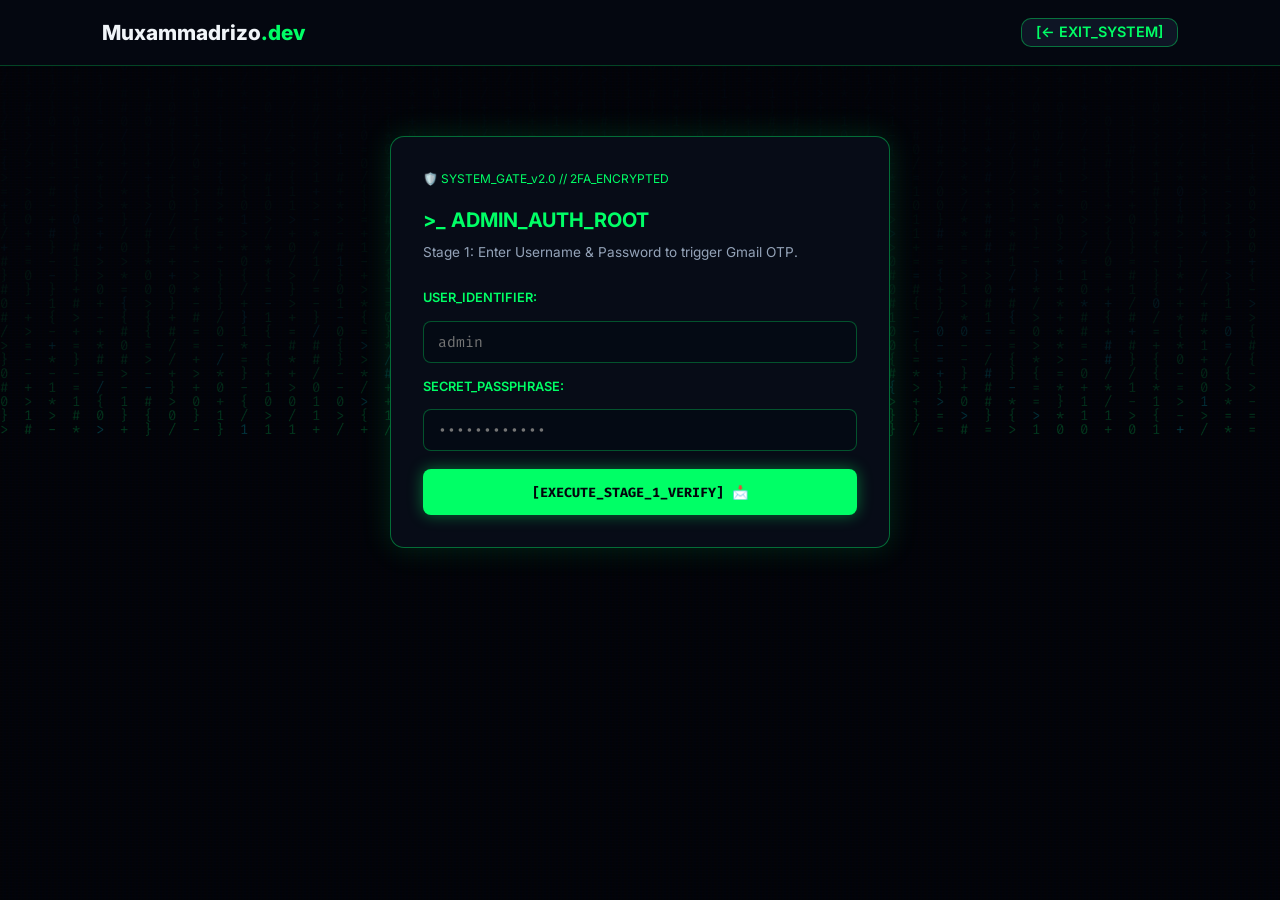
<file: static/admin.html>
<!DOCTYPE html>
<html lang="en">
<head>
<meta charset="UTF-8"><meta name="viewport" content="width=device-width, initial-scale=1.0, maximum-scale=1.0, user-scalable=no"><title>SYSTEM_DASHBOARD_ROOT | Muxammadrizo.dev</title>
<link href="https://fonts.googleapis.com/css2?family=Fira+Code:wght@400;700&family=Inter:wght@300;400;600;800;900&display=swap" rel="stylesheet"><link rel="stylesheet" href="/static/style.css?v=95.0">
<style>
body{background-color:#03050c;font-family:'Fira Code',monospace;position:relative;min-height:100vh;overflow-x:hidden;color:#f1f5f9}#matrix-canvas{position:fixed;inset:0;width:100vw;height:100vh;z-index:0;pointer-events:none;opacity:0.22}
body::before{content:" ";display:block;position:fixed;top:0;left:0;bottom:0;right:0;background:linear-gradient(rgba(18,16,16,0) 50%,rgba(0,0,0,0.3) 50%),linear-gradient(90deg,rgba(255,0,0,0.03),rgba(0,255,0,0.01),rgba(0,0,255,0.03));z-index:1;background-size:100% 3px,6px 100%;pointer-events:none;opacity:0.5}
nav{position:relative;z-index:10;background:rgba(5,8,17,0.95)!important;border-bottom:1px solid rgba(0,255,102,0.25)!important}.admin-container{max-width:1100px;margin:30px auto 60px;padding:0 20px;position:relative;z-index:10}
.admin-nav-tabs{display:flex;gap:10px;margin-bottom:24px;flex-wrap:wrap;border-bottom:1px solid rgba(0,255,102,0.2);padding-bottom:12px}.admin-tab-btn{background:rgba(5,10,20,0.8);border:1px solid rgba(0,255,102,0.3);color:#94a3b8;padding:8px 16px;border-radius:8px;cursor:pointer;font-size:0.85rem;font-weight:700;transition:all .2s}.admin-tab-btn:hover,.admin-tab-btn.active{background:rgba(0,255,102,0.15);border-color:#00ff66;color:#00ff66;box-shadow:0 0 12px rgba(0,255,102,0.3)}
.admin-card{background:rgba(8,14,26,0.88);border:1px solid rgba(0,255,102,0.35);border-radius:16px;padding:28px;margin-bottom:28px;backdrop-filter:blur(16px);box-shadow:0 0 25px rgba(0,255,102,0.1)}.admin-card h2{color:#00ff66;font-size:1.25rem;margin-bottom:18px;display:flex;align-items:center;gap:10px;text-shadow:0 0 8px rgba(0,255,102,0.4)}
.admin-gate-card{max-width:500px;margin:70px auto;background:rgba(8,14,26,0.92);border:1px solid rgba(0,255,102,0.4);border-radius:14px;padding:32px;backdrop-filter:blur(16px);box-shadow:0 0 30px rgba(0,255,102,0.15);position:relative;z-index:10}
.grid-2col{display:grid;grid-template-columns:1fr 1fr;gap:20px}.grid-3col{display:grid;grid-template-columns:repeat(3,1fr);gap:14px}.grid-4col{display:grid;grid-template-columns:repeat(4,1fr);gap:14px}@media(max-width:850px){.grid-2col,.grid-3col,.grid-4col{grid-template-columns:1fr}}
.analytics-metric-box{background:rgba(5,10,20,0.9);border:1px solid rgba(0,242,254,0.3);border-radius:12px;padding:16px;text-align:center}.analytics-metric-box h4{color:#94a3b8;font-size:0.72rem;letter-spacing:1px;margin-bottom:6px}.analytics-metric-box .metric-value{color:#00f2fe;font-size:1.6rem;font-weight:800;text-shadow:0 0 10px rgba(0,242,254,0.5)}
.chart-box-wrapper{background:rgba(5,10,20,0.9);border:1px solid rgba(0,255,102,0.25);border-radius:12px;padding:16px;width:100%}.item-list{display:flex;flex-direction:column;gap:14px;margin-top:16px;max-height:420px;overflow-y:auto;padding-right:6px}
.item-row{background:rgba(5,10,20,0.85);border:1px solid rgba(255,255,255,0.08);border-radius:10px;padding:16px;display:flex;flex-direction:column;gap:10px;overflow-wrap:anywhere;word-break:break-word;width:100%}
.ai-rule-card{background:rgba(5,10,20,0.85);border:1px solid rgba(0,242,254,0.3);border-left:4px solid #00f2fe;border-radius:10px;padding:16px;display:flex;flex-direction:column;gap:10px;overflow-wrap:anywhere;word-break:break-word}.ai-rule-topic{color:#00f2fe;font-size:1rem;font-weight:700;margin-bottom:4px}.ai-rule-fact{color:#94a3b8;font-size:0.85rem;line-height:1.5}.ai-rule-actions{display:flex;gap:10px;margin-top:8px;justify-content:flex-end;border-top:1px solid rgba(255,255,255,0.05);padding-top:10px}
.btn-danger{background:rgba(255,0,85,0.15);border:1px solid #ff0055;color:#ff0055;padding:6px 14px;border-radius:8px;cursor:pointer;font-size:0.8rem;font-weight:700}.btn-danger:hover{background:#ff0055;color:#fff;box-shadow:0 0 10px rgba(255,0,85,0.5)}
.hacker-input{background:rgba(5,10,20,0.9)!important;border:1px solid rgba(0,255,102,0.3)!important;color:#00ff66!important;font-family:'Fira Code',monospace!important;font-size:0.92rem!important;padding:10px 14px;border-radius:8px;width:100%;box-sizing:border-box}.hacker-input:focus{outline:none;border-color:#00ff66!important;box-shadow:0 0 10px rgba(0,255,102,0.4)!important}
.btn-hacker{background:#00ff66!important;color:#03050c!important;font-family:'Fira Code',monospace!important;font-weight:800!important;border:none!important;box-shadow:0 0 15px rgba(0,255,102,0.4)!important;cursor:pointer;padding:10px 20px;border-radius:8px;display:inline-flex;align-items:center;justify-content:center}.btn-hacker:hover{background:#00f2fe!important;box-shadow:0 0 20px rgba(0,242,254,0.6)!important}
.btn-edit{background:rgba(251,191,36,0.15);border:1px solid #fbbf24;color:#fbbf24;padding:6px 14px;border-radius:8px;cursor:pointer;font-size:0.8rem;font-weight:700}.btn-edit:hover{background:#fbbf24;color:#03050c;box-shadow:0 0 10px rgba(251,191,36,0.5)}
.auth-status-msg{margin-top:18px;padding:12px 14px;border-radius:8px;font-size:0.85rem;font-weight:600;text-align:center;display:none}.status-info{background:rgba(0,242,254,0.1);border:1px solid rgba(0,242,254,0.4);color:#00f2fe;display:block}.status-error{background:rgba(255,0,85,0.15);border:1px solid rgba(255,0,85,0.5);color:#ff0055;display:block}.status-success{background:rgba(0,255,102,0.15);border:1px solid rgba(0,255,102,0.5);color:#00ff66;display:block}
.builder-wrapper{background:rgba(5,10,20,0.6);border:1px solid rgba(0,242,254,0.2);border-radius:12px;padding:20px;margin-bottom:20px}.block-element{background:rgba(11,15,25,0.9);border:1px solid rgba(56,189,248,0.3);border-radius:8px;padding:16px;position:relative;margin-bottom:0;transition:all 0.3s ease}.block-container{display:flex;flex-direction:column;gap:12px}.insert-block-btn{background:rgba(0,255,102,0.05);border:1px dashed rgba(0,255,102,0.4);color:#00ff66;width:100%;padding:6px;border-radius:6px;cursor:pointer;text-align:center;font-size:0.8rem;margin:4px 0}.insert-block-btn:hover{background:rgba(0,255,102,0.2);box-shadow:0 0 10px rgba(0,255,102,0.3)}.block-remove-btn{position:absolute;top:12px;right:12px;background:rgba(255,0,85,0.15);border:1px solid #ff0055;color:#ff0055;width:28px;height:28px;border-radius:6px;display:flex;align-items:center;justify-content:center;cursor:pointer;font-size:1.2rem;line-height:1}.block-remove-btn:hover{background:#ff0055;color:#fff}.live-preview-box{background:rgba(5,10,20,0.95);border:1px solid rgba(0,242,254,0.4);border-radius:12px;padding:20px;min-height:150px;color:#f1f5f9;overflow-wrap:anywhere;word-break:break-word}.modal-overlay{position:fixed;top:0;left:0;width:100vw;height:100vh;background:rgba(11,15,25,0.85);backdrop-filter:blur(8px);display:none;justify-content:center;align-items:center;z-index:3000}.modal-content{background:#121a2b;border:1px solid rgba(0,242,254,0.4);border-radius:16px;padding:32px;max-width:400px;width:90%;position:relative;text-align:center}.modal-close{position:absolute;top:16px;right:20px;background:none;border:none;color:#94a3b8;font-size:1.8rem;cursor:pointer}
</style>
</head>
<body>
<canvas id="matrix-canvas"></canvas>
<nav><div class="logo"><a href="/" style="color:inherit;text-decoration:none;">Muxammadrizo<span style="color:#00ff66;">.dev</span></a></div><div class="nav-right-group"><span id="logged-status" style="display:none;color:#00ff66;font-size:0.85rem;font-weight:700;">🟢 SECURE_ROOT_ACTIVE</span><a href="/" class="btn-secondary" style="border-color:rgba(0,255,102,0.4);color:#00ff66;padding:6px 14px;height:auto;">[← EXIT_SYSTEM]</a></div></nav>

<div class="admin-gate-card" id="login-section"><div style="font-size:0.75rem;color:#00ff66;margin-bottom:16px;">🛡️ SYSTEM_GATE_v2.0 // 2FA_ENCRYPTED</div><h2 style="color:#00ff66;font-size:1.25rem;margin-bottom:6px;">&gt;_ ADMIN_AUTH_ROOT</h2><p style="color:#94a3b8;font-size:0.85rem;margin-bottom:24px;" id="auth-subtext">Stage 1: Enter Username & Password to trigger Gmail OTP.</p><form id="stage1-form"><div class="form-group" style="margin-bottom:14px;"><label style="color:#00ff66;font-size:0.8rem;display:block;margin-bottom:6px;">USER_IDENTIFIER:</label><input type="text" id="admin-username" class="hacker-input" placeholder="admin" required autocomplete="username"></div><div class="form-group" style="margin-bottom:18px;"><label style="color:#00ff66;font-size:0.8rem;display:block;margin-bottom:6px;">SECRET_PASSPHRASE:</label><input type="password" id="admin-password" class="hacker-input" placeholder="••••••••••••" required autocomplete="current-password"></div><button type="submit" id="stage1-btn" class="btn-hacker" style="width:100%;height:46px;">[EXECUTE_STAGE_1_VERIFY] 📩</button></form><form id="stage2-form" style="display:none;"><div class="form-group" style="margin-bottom:18px;"><label style="color:#00f2fe;font-size:0.8rem;display:block;margin-bottom:6px;">GMAIL_2FA_TOKEN (6-DIGITS):</label><input type="text" id="admin-otp" class="hacker-input" placeholder="123456" maxlength="6" required autocomplete="off" style="letter-spacing:8px;font-weight:800;text-align:center;font-size:1.3rem;color:#00f2fe!important;"></div><button type="submit" id="stage2-btn" class="btn-hacker" style="width:100%;height:46px;background:#00f2fe!important;color:#03050c!important;">[EXECUTE_STAGE_2_LOGIN] 🔓</button></form><div id="auth-status-msg" class="auth-status-msg"></div></div>

<div id="dashboard-section" class="admin-container" style="display:none;">
    <div class="admin-nav-tabs">
        <button class="admin-tab-btn active" onclick="switchAdminTab('analytics-tab')">📊 Server Analytics</button>
        <button class="admin-tab-btn" onclick="switchAdminTab('reviews-tab')">💬 Review Replies</button>
        <button class="admin-tab-btn" onclick="switchAdminTab('personal-tab')">⚙️ Personal Info</button>
        <button class="admin-tab-btn" onclick="switchAdminTab('ai-tab')">🧠 AI Knowledge Base</button>
        <button class="admin-tab-btn" onclick="switchAdminTab('block-builder-tab')">🛠️ Advanced Content Builder</button>
        <button class="admin-tab-btn" onclick="switchAdminTab('content-tab')">📁 Content Manager</button>
    </div>

    <!-- TAB 1 -->
    <div id="analytics-tab" class="tab-content">
        <div class="admin-card"><h2>📊 Live Server Diagnostics &amp; Traffic Analytics</h2>
            <div class="grid-4col" style="margin-bottom:24px;"><div class="analytics-metric-box"><h4>Active Users</h4><div class="metric-value" id="metric-online-users">1</div></div><div class="analytics-metric-box"><h4>Unique Visits</h4><div class="metric-value" id="metric-total-visits">0</div></div><div class="analytics-metric-box"><h4>Global Time Spent</h4><div class="metric-value" id="metric-total-time">0m 0s</div></div><div class="analytics-metric-box"><h4>Avg Server Latency</h4><div class="metric-value" id="metric-api-latency">12ms</div></div></div>
            <div class="grid-2col" style="margin-bottom:20px;">
                <div class="chart-box-wrapper"><h3 style="font-size:0.85rem;color:#00ff66;margin-bottom:12px;text-align:center;">🍩 Content Opened Distribution</h3><canvas id="content-pie-chart" height="180" style="display:block;margin:0 auto;"></canvas><div id="content-pie-legend" style="display:flex;justify-content:center;gap:12px;flex-wrap:wrap;margin-top:10px;font-size:0.75rem;"></div></div>
                <div class="chart-box-wrapper"><h3 style="font-size:0.85rem;color:#00ff66;margin-bottom:12px;text-align:center;">🍩 Devices &amp; OS Load</h3><canvas id="os-pie-chart" height="180" style="display:block;margin:0 auto;"></canvas><div id="os-pie-legend" style="display:flex;justify-content:center;gap:12px;flex-wrap:wrap;margin-top:10px;font-size:0.75rem;"></div></div>
            </div>
            <div class="grid-2col">
                <div class="chart-box-wrapper"><h3 style="font-size:0.85rem;color:#00ff66;margin-bottom:12px;">⚡ Server Load (CPU &amp; RAM %)</h3><canvas id="resource-line-chart" height="180" style="width:100%;display:block;"></canvas><div style="text-align:center;font-size:0.75rem;margin-top:12px;"><span style="color:#00ff66;">🟢 CPU Usage</span> &nbsp;|&nbsp; <span style="color:#00f2fe;">🔵 RAM Usage</span></div></div>
                <div class="chart-box-wrapper"><h3 style="font-size:0.85rem;color:#00ff66;margin-bottom:12px;">📈 Traffic Growth Timeline</h3><canvas id="traffic-line-chart" height="180" style="width:100%;display:block;"></canvas></div>
            </div>
            <div style="display:flex;justify-content:space-between;align-items:center;margin-top:24px;flex-wrap:wrap;gap:12px;padding-top:16px;border-top:1px solid rgba(255,255,255,0.1);"><span style="font-size:0.8rem;color:#94a3b8;">Page Hits: Home: <strong id="stat-home-hits" style="color:#38bdf8;">0</strong> | Detail Views: <strong id="stat-detail-hits" style="color:#38bdf8;">0</strong></span><button type="button" class="btn-hacker" style="background:rgba(255,0,85,0.15)!important;color:#ff0055!important;border:1px solid #ff0055!important;" onclick="resetAnalyticsStats()">[RESET_ANALYTICS 🔄]</button></div>
        </div>
    </div>

    <!-- TAB 2 -->
    <div id="reviews-tab" class="tab-content" style="display:none;"><div class="admin-card"><h2>💬 Client Feedback &amp; Owner Reply Center</h2><p style="color:#94a3b8;font-size:0.85rem;margin-bottom:16px;">Typing an owner reply publishes your response directly underneath the review on the main website tagged with <strong>[OWNER RESPONSE]</strong>.</p><div class="item-list" id="admin-reviews-list"><p style="color:#94a3b8;font-size:0.85rem;">Loading feedback stream...</p></div><button type="button" id="admin-show-more-reviews" class="btn-hacker" style="width:100%;margin-top:16px;display:none;" onclick="toggleAdminShowMoreReviews()">Show More Admin Feedback 👇</button></div></div>

    <!-- TAB 3 -->
    <div id="personal-tab" class="tab-content" style="display:none;"><div class="admin-card"><h2>⚙️ Personal Info &amp; Site Configuration</h2><button type="button" class="btn-hacker" style="margin-bottom:24px;background:rgba(251,191,36,0.15)!important;border:1px solid #fbbf24!important;color:#fbbf24!important;" onclick="restoreDefaultConfig()">Restore Default Original Data 🔄</button><form id="personal-info-form"><div class="grid-2col" style="margin-bottom:14px;"><div><label style="font-size:0.78rem;color:#00ff66;display:block;margin-bottom:4px;">Developer Full Name</label><input type="text" id="info-name" class="hacker-input" maxlength="50" placeholder="A'zamjonov Muxammadrizo" required></div><div><label style="font-size:0.78rem;color:#00ff66;display:block;margin-bottom:4px;">Site Title / Brand</label><input type="text" id="info-brand" class="hacker-input" maxlength="30" placeholder="Muxammadrizo.dev or NKND Studios" required></div></div>

                    <div style="margin-bottom:14px;"><label style="font-size:0.78rem;color:#00ff66;display:block;margin-bottom:4px;">Hero Badge (English 🇬🇧)</label><input type="text" id="info-badge" class="hacker-input" maxlength="60" placeholder="16 y/o • Hackathon IT School Fergana" required></div>
                    <div style="margin-bottom:14px;"><label style="font-size:0.78rem;color:#00ff66;display:block;margin-bottom:4px;">Hero Badge (Uzbek 🇺🇿)</label><input type="text" id="info-badge-uz" class="hacker-input" maxlength="60" placeholder="16 yosh • Hackathon IT School..." required></div>
                    <div style="margin-bottom:14px;"><label style="font-size:0.78rem;color:#00ff66;display:block;margin-bottom:4px;">Hero Badge (Russian 🇷🇺)</label><input type="text" id="info-badge-ru" class="hacker-input" maxlength="60" placeholder="16 лет • Hackathon IT School..." required></div>

                    <div class="grid-2col" style="margin-bottom:14px;"><div><label style="font-size:0.78rem;color:#00ff66;display:block;margin-bottom:4px;">Telegram Handle</label><input type="text" id="info-telegram" class="hacker-input" maxlength="30" placeholder="@muxammadrizo0125" required></div><div><label style="font-size:0.78rem;color:#00ff66;display:block;margin-bottom:4px;">Gmail Address</label><input type="email" id="info-gmail" class="hacker-input" placeholder="name@gmail.com" required></div></div><div class="grid-2col" style="margin-bottom:14px;"><div><label style="font-size:0.78rem;color:#00ff66;display:block;margin-bottom:4px;">GitHub Repository URL</label><input type="text" id="info-github" class="hacker-input" placeholder="https://github.com/..." required></div></div>

                    <div style="margin-bottom:14px;"><label style="font-size:0.78rem;color:#00ff66;display:block;margin-bottom:4px;">Hero Bio Subtext (English 🇬🇧)</label><textarea id="info-bio" class="hacker-input" rows="3" maxlength="300" required></textarea></div>
                    <div style="margin-bottom:14px;"><label style="font-size:0.78rem;color:#00ff66;display:block;margin-bottom:4px;">Hero Bio Subtext (Uzbek 🇺🇿)</label><textarea id="info-bio-uz" class="hacker-input" rows="3" maxlength="300" placeholder="Tarjimani kiriting..."></textarea></div>
                    <div style="margin-bottom:14px;"><label style="font-size:0.78rem;color:#00ff66;display:block;margin-bottom:4px;">Hero Bio Subtext (Russian 🇷🇺)</label><textarea id="info-bio-ru" class="hacker-input" rows="3" maxlength="300" placeholder="Введите перевод..."></textarea></div>
                    <div style="margin-bottom:14px;"><label style="font-size:0.78rem;color:#00ff66;display:block;margin-bottom:4px;">"I Specialize In" Typewriter Phrases (Comma-Separated)</label><input type="text" id="info-phrases" class="hacker-input" placeholder="Python FastAPI Backends, Unreal Engine..." required></div><div style="margin-bottom:18px;"><label style="font-size:0.78rem;color:#00ff66;display:block;margin-bottom:4px;">Holographic Greetings List (Comma-Separated)</label><input type="text" id="info-greetings" class="hacker-input" placeholder="Hi, Salom, Привет..." required></div><button type="submit" class="btn-hacker" style="width:100%;">Save Personal Configuration ⚙️</button></form></div></div>

    <!-- TAB 4 -->
    <div id="ai-tab" class="tab-content" style="display:none;"><div class="admin-card"><h2>🧠 Gemini AI Assistant Knowledge Base &amp; Stats</h2>
        <div style="background:rgba(0, 242, 254, 0.05); border:1px dashed rgba(0, 242, 254, 0.3); border-radius:8px; padding:16px; margin-bottom:24px;">
            <label style="font-size:0.78rem; color:#00f2fe; display:block; margin-bottom:4px;">Override Gemini API Key (Optional)</label>
            <p style="font-size:0.75rem; color:#94a3b8; margin-bottom:8px;">Paste a new API key here to securely swap keys without touching the `.env` file or restarting the server. Leave blank to use default.</p>
            <div style="display:flex; gap:10px;">
                <input type="password" id="admin-api-key" class="hacker-input" placeholder="AIzaSy..." style="flex:1;">
                <button type="button" class="btn-hacker" style="background:#00f2fe!important; color:#03050c!important;" onclick="updateGeminiApiKey()">Save Key 🔑</button>
            </div>
        </div>
        <div class="grid-3col" style="margin-bottom:20px;"><div class="analytics-metric-box"><h4>Total Prompts Answered</h4><div class="metric-value" id="ai-metric-answered">0</div></div><div class="analytics-metric-box"><h4>Off-Topic Lockouts</h4><div class="metric-value" id="ai-metric-lockouts">0</div></div><div class="analytics-metric-box"><h4>Active Knowledge Rules</h4><div class="metric-value" id="ai-metric-rules">0</div></div></div><div class="chart-box-wrapper" style="margin-bottom:24px;"><h3 style="font-size:0.85rem;color:#00ff66;margin-bottom:12px;">🗣️ Recent Visitor Prompts</h3><div id="recent-prompts-list" style="max-height:150px;overflow-y:auto;color:#94a3b8;font-size:0.85rem;line-height:1.6;word-break:break-all;"><em>No prompts recorded yet...</em></div></div><form id="ai-knowledge-form" style="margin-bottom:20px;"><input type="hidden" id="ai-edit-id" value=""><div class="form-group" style="margin-bottom:12px;"><label style="font-size:0.78rem;color:#00f2fe;display:block;margin-bottom:4px;">Topic / Question Keywords</label><input type="text" id="ai-topic" class="hacker-input" maxlength="100" placeholder="e.g. Freelance Rates / Pricing" required></div><div class="form-group" style="margin-bottom:14px;"><label style="font-size:0.78rem;color:#00f2fe;display:block;margin-bottom:4px;">AI Fact / Knowledge Response</label><textarea id="ai-fact" class="hacker-input" rows="2" maxlength="500" placeholder="Tell the user that rates are negotiable..." required></textarea></div><button type="submit" id="ai-save-btn" class="btn-hacker" style="width:100%;background:#00f2fe!important;color:#03050c!important;">Add Knowledge Rule 🧠</button></form><div class="item-list" id="ai-rules-list"><p style="color:#94a3b8;font-size:0.85rem;">Loading active AI knowledge rules...</p></div></div></div>

    <!-- TAB 5 -->
    <div id="block-builder-tab" class="tab-content" style="display:none;"><div class="admin-card"><h2>🛠️ Advanced Visual Content Builder</h2>
        <p style="color:#94a3b8;font-size:0.85rem;margin-bottom:16px;">Use the Language Tabs below to switch which version of the article you are writing. The main site uses these to show the correct translation when a user clicks the globe button.</p>

        <div class="admin-nav-tabs" style="justify-content:center; margin-bottom: 15px; border:none;">
            <button type="button" class="admin-tab-btn active" id="lang-btn-en" onclick="switchBuilderLang('en')">English 🇬🇧</button>
            <button type="button" class="admin-tab-btn" id="lang-btn-uz" onclick="switchBuilderLang('uz')">Uzbek 🇺🇿</button>
            <button type="button" class="admin-tab-btn" id="lang-btn-ru" onclick="switchBuilderLang('ru')">Russian 🇷🇺</button>
        </div>

        <div class="grid-2col" style="margin-bottom:24px;"><div><label style="font-size:0.78rem;color:#00ff66;display:block;margin-bottom:4px;">Target Section Category</label><select id="builder-target" class="hacker-input" onchange="toggleBuilderMode()"><option value="project">Featured Project Page</option><option value="blog">DevLog / Blog Post</option><option value="achievement">Achievement Record</option><option value="journey">Dev Journey / Education (Simple Card)</option></select></div><div id="custom-category-wrapper"><label style="font-size:0.78rem;color:#00ff66;display:block;margin-bottom:4px;">Custom Tag Badge</label><input type="text" id="builder-custom-category" class="hacker-input" placeholder="e.g. Python, UE5, React..." value="Python"></div></div>

        <div id="simple-journey-form" style="display:none;background:rgba(5,10,20,0.6);border:1px solid rgba(0,255,102,0.3);border-radius:12px;padding:20px;">
            <h3 style="color:#00ff66;font-size:1.1rem;margin-bottom:16px;">🎓 Dev Journey Entry</h3><input type="hidden" id="journey-edit-id" value="">
            <div style="background:rgba(0,242,254,0.05);border:1px dashed rgba(0,242,254,0.3);border-radius:8px;padding:16px;margin-bottom:16px;"><label style="font-size:0.78rem;color:#00f2fe;display:block;margin-bottom:4px;">🤖 Gemini AI Journey Generator</label><textarea id="ai-journey-prompt" class="hacker-input" rows="2" maxlength="300" placeholder="e.g. 'I started learning Python in 2023 at Fergana IT school...'"></textarea><button type="button" id="ai-journey-btn" class="btn-hacker" style="margin-top:8px;font-size:0.8rem;padding:6px 14px;background:#00f2fe!important;color:#03050c!important;" onclick="aiGenerateJourney()">Generate Journey Card ✨</button></div>
            <div class="grid-2col" style="margin-bottom:12px;"><div><label style="font-size:0.78rem;color:#00ff66;display:block;margin-bottom:4px;">Title</label><input type="text" id="journey-title" class="hacker-input" maxlength="60" placeholder="e.g. Hackathon IT School"></div><div><label style="font-size:0.78rem;color:#00ff66;display:block;margin-bottom:4px;">Date Range</label><input type="text" id="journey-date" class="hacker-input" maxlength="30" placeholder="e.g. 2024 - Present"></div></div><div style="margin-bottom:12px;"><label style="font-size:0.78rem;color:#00ff66;display:block;margin-bottom:4px;">Category Badge</label><input type="text" id="journey-badge" class="hacker-input" maxlength="30" placeholder="e.g. Education"></div><div style="margin-bottom:16px;"><label style="font-size:0.78rem;color:#00ff66;display:block;margin-bottom:4px;">Description</label><textarea id="journey-desc" class="hacker-input" rows="3" maxlength="300" placeholder="Explain what you did..."></textarea></div><button type="button" id="journey-save-btn" class="btn-hacker" style="width:100%;height:46px;" onclick="publishJourney()">Save Journey Card 🎓</button>
        </div>

        <div id="advanced-block-builder" class="builder-wrapper">
            <h3 style="color:#00f2fe;font-size:1.1rem;margin-bottom:16px;">🏗️ Advanced HTML Page Stacker</h3><input type="hidden" id="builder-edit-id" value="">
            <div style="margin-bottom:16px;"><label style="font-size:0.78rem;color:#00f2fe;display:block;margin-bottom:4px;">Main Header / Title</label><input type="text" id="builder-main-title" class="hacker-input" maxlength="80" placeholder="My Awesome Project" oninput="updateBlockPreview()"></div>
            <div style="margin-bottom:16px;"><label style="font-size:0.78rem;color:#00f2fe;display:block;margin-bottom:4px;">Tech Stack &amp; Tools (Optional)</label><input type="text" id="builder-tech" class="hacker-input" maxlength="100" placeholder="e.g. Python, FastAPI, SQLite..." oninput="updateBlockPreview()"></div>

            <div style="background:rgba(0,242,254,0.05);border:1px dashed rgba(0,242,254,0.3);border-radius:8px;padding:16px;margin-bottom:24px;"><label style="font-size:0.78rem;color:#00f2fe;display:block;margin-bottom:4px;">🤖 Gemini AI Content Generator & Translator</label><textarea id="ai-builder-prompt" class="hacker-input" rows="2" maxlength="500" placeholder="Prompt the AI to write the page content..."></textarea>
                <div style="display:flex; gap:10px; margin-top:8px;">
                    <button type="button" id="ai-builder-btn" class="btn-hacker" style="font-size:0.8rem;padding:6px 14px;background:#00f2fe!important;color:#03050c!important;" onclick="aiGenerateBlocks()">Auto-Generate Blocks ✨</button>
                    <!-- PERFECTED AUTO-TRANSLATE LOGIC -->
                    <button type="button" id="ai-translate-all-btn" class="btn-hacker" style="font-size:0.8rem;padding:6px 14px;background:#a855f7!important;color:#fff!important;box-shadow:0 0 15px rgba(168,85,247,0.4)!important;" onclick="aiAutoTranslateAll()">🤖 Auto-Translate to UZ & RU</button>
                </div>
            </div>

            <div id="blocks-stack-container" class="block-container"></div>
            <div class="grid-2col" style="margin-top:24px;padding-top:16px;border-top:1px solid rgba(255,255,255,0.1);"><div><label style="font-size:0.78rem;color:#00f2fe;display:block;margin-bottom:4px;">GitHub Source URL (Optional)</label><input type="text" id="builder-git" class="hacker-input" placeholder="https://github.com/..." oninput="updateBlockPreview()"></div><div><label style="font-size:0.78rem;color:#00f2fe;display:block;margin-bottom:4px;">Live Site URL (Optional)</label><input type="text" id="builder-live" class="hacker-input" placeholder="https://..." oninput="updateBlockPreview()"></div></div>
            <h4 style="color:#00f2fe;font-size:0.85rem;margin:24px 0 10px;">👁️ Live Detail Page Preview</h4><div id="live-block-preview" class="live-preview-box"><em style="color:#64748b;">Start adding blocks to see the preview...</em></div>
            <button type="button" id="builder-save-btn" class="btn-hacker" style="width:100%;height:46px;margin-top:24px;" onclick="publishBlockContent()">Publish Custom Page 🚀</button>
        </div>
    </div></div>

    <!-- TAB 6 -->
    <div id="content-tab" class="tab-content" style="display:none;">
        <div class="admin-card" style="margin-bottom:20px;"><h2>📊 Hologram Skills Manager</h2><p style="color:#94a3b8;font-size:0.85rem;margin-bottom:16px;">Add dynamic skills to your 3D Holographic Chart on the main page.</p><form id="add-skill-form" style="display:flex;gap:10px;margin-bottom:16px;flex-wrap:wrap;"><input type="text" id="skill-name" class="hacker-input" maxlength="20" placeholder="Skill Name (e.g. Docker)" style="flex:2;" required><input type="number" id="skill-percent" class="hacker-input" placeholder="%" min="1" max="100" style="flex:1;min-width:60px;" required><input type="text" id="skill-category" class="hacker-input" placeholder="Category" value="Technical" style="flex:1;display:none;" required><button type="submit" class="btn-hacker" style="flex:1;white-space:nowrap;">Add Skill +</button></form><div class="item-list" id="skills-list-admin" style="max-height:200px;"><p style="color:#94a3b8;font-size:0.85rem;">Loading skills...</p></div></div>
        <div class="grid-2col">
            <div class="admin-card"><h2>📁 Live Projects</h2><div class="item-list" id="projects-list-admin"><p style="color:#94a3b8;font-size:0.85rem;">Loading projects...</p></div></div>
            <div class="admin-card"><h2>🏆 Live Achievements &amp; Dev Journey</h2><div class="item-list" id="achievements-list-admin" style="max-height:200px;"><p style="color:#94a3b8;font-size:0.85rem;">Loading records...</p></div><div class="item-list" id="journey-list-admin" style="margin-top:20px;border-top:1px dashed rgba(255,255,255,0.2);padding-top:10px;max-height:200px;"><p style="color:#94a3b8;font-size:0.85rem;">Loading journey...</p></div></div>
        </div>
        <div class="admin-card" style="margin-top:20px;"><h2>🧹 System Maintenance</h2><div style="display:flex;gap:14px;flex-wrap:wrap;"><button type="button" class="btn-danger" style="flex:1;height:46px;" onclick="clearAllReviews()">Purge All Reviews 🗑️</button><button type="button" class="btn-hacker" style="flex:1;height:46px;background:#ff0055!important;color:#fff!important;" onclick="adminLogout()">Terminate Root Session 🔒</button></div></div>
    </div>
</div>

<div id="insert-block-modal" class="modal-overlay" style="z-index:3000;"><div class="modal-content" style="max-width:400px;padding:24px;text-align:center;"><button class="modal-close" onclick="closeInsertMenu()">&times;</button><h3 style="color:#00f2fe;margin-bottom:20px;font-size:1.2rem;">Add Content Block</h3><div style="display:flex;flex-direction:column;gap:12px;"><button class="btn-secondary" onclick="executeInsert('header')" style="background:rgba(18,26,43,0.9);">Mini Header (H3)</button><button class="btn-secondary" onclick="executeInsert('text')" style="background:rgba(18,26,43,0.9);">Text Paragraph</button><button class="btn-secondary" onclick="executeInsert('media')" style="background:rgba(18,26,43,0.9);">Image / YouTube Video URL</button></div></div></div>

<script>
const canvas=document.getElementById('matrix-canvas');const ctx=canvas.getContext('2d');function resizeMatrix(){canvas.width=window.innerWidth;canvas.height=window.innerHeight}resizeMatrix();window.addEventListener('resize',resizeMatrix);const chars='01>#{}+-/*=';const fontSize=14;const columns=Math.floor(canvas.width/24);const drops=Array(columns).fill(1);function drawMatrixRain(){ctx.fillStyle='rgba(3,5,12,0.1)';ctx.fillRect(0,0,canvas.width,canvas.height);ctx.font=fontSize+'px "Fira Code", monospace';for(let i=0;i<drops.length;i++){const text=chars.charAt(Math.floor(Math.random()*chars.length));ctx.fillStyle=(Math.random()>0.88)?'#00f2fe':'#00ff66';ctx.fillText(text,i*24,drops[i]*fontSize);if(drops[i]*fontSize>canvas.height&&Math.random()>0.975)drops[i]=0;drops[i]++}}setInterval(drawMatrixRain,45);
let adminToken=sessionStorage.getItem('admin_token')||null;let adminReviewsData=[];let isAdminShowingAllReviews=false;let builderBlocks=[];let targetInsertIndex=0;
let adminProjectsData = []; let adminAchievementsData = []; let adminJourneyData = [];
document.addEventListener('DOMContentLoaded',()=>{if(adminToken)showDashboard()});function escapeHTML(str){return str?String(str).replace(/&/g,'&amp;').replace(/</g,'&lt;').replace(/>/g,'&gt;').replace(/"/g,'&quot;').replace(/'/g,'&#039;'):''}function switchAdminTab(tabId){document.querySelectorAll('.tab-content').forEach(el=>el.style.display='none');document.querySelectorAll('.admin-tab-btn').forEach(btn=>btn.classList.remove('active'));const activeTab=document.getElementById(tabId);if(activeTab)activeTab.style.display='block';if(event&&event.target)event.target.classList.add('active')}
document.getElementById('stage1-form').addEventListener('submit',async(e)=>{e.preventDefault();const u=document.getElementById('admin-username').value.trim();const p=document.getElementById('admin-password').value;const sm=document.getElementById('auth-status-msg');const b=document.getElementById('stage1-btn');b.disabled=true;sm.className='auth-status-msg status-info';sm.textContent='Verifying...';try{const r=await fetch('/api/admin/request-otp',{method:'POST',headers:{'Content-Type':'application/json'},body:JSON.stringify({username:u,password:p})});const d=await r.json();if(r.ok){sm.className='auth-status-msg status-success';sm.textContent=d.message;document.getElementById('stage1-form').style.display='none';document.getElementById('stage2-form').style.display='block';document.getElementById('admin-otp').focus()}else{sm.className='auth-status-msg status-error';sm.textContent=d.detail||'Invalid Credentials!'}}catch(err){sm.className='auth-status-msg status-error';sm.textContent='Server error.'}finally{b.disabled=false}});
document.getElementById('stage2-form').addEventListener('submit',async(e)=>{e.preventDefault();const o=document.getElementById('admin-otp').value.trim();const sm=document.getElementById('auth-status-msg');const b=document.getElementById('stage2-btn');b.disabled=true;sm.className='auth-status-msg status-info';sm.textContent='Validating...';try{const r=await fetch('/api/admin/verify-otp',{method:'POST',headers:{'Content-Type':'application/json'},body:JSON.stringify({otp_code:o})});const d=await r.json();if(r.ok&&d.admin_token){adminToken=d.admin_token;sessionStorage.setItem('admin_token',adminToken);showDashboard()}else{sm.className='auth-status-msg status-error';sm.textContent=d.detail||'Invalid OTP!'}}catch(err){sm.className='auth-status-msg status-error';sm.textContent='Verification error.'}finally{b.disabled=false}});
function showDashboard(){document.getElementById('login-section').style.display='none';document.getElementById('dashboard-section').style.display='block';document.getElementById('logged-status').style.display='inline';loadDashboardData()}function adminLogout(){sessionStorage.removeItem('admin_token');adminToken=null;location.reload()}
async function loadDashboardData(){fetchAdminProjects();fetchAdminAchievements();fetchAdminJourney();fetchAdminSkills();fetchAdminReviews();fetchServerStats();fetchPersonalConfig();fetchAiKnowledgeRules();connectAdminWebSocket()}
async function fetchServerStats(){try{const res=await fetch('/api/stats');if(res.ok){const data=await res.json();document.getElementById('metric-total-visits').textContent=data.total_visits||0;document.getElementById('metric-total-time').textContent=`${Math.floor((data.total_time_seconds||0)/60)}m ${(data.total_time_seconds||0)%60}s`;document.getElementById('stat-home-hits').textContent=data.page_views?data.page_views.home:0;document.getElementById('stat-detail-hits').textContent=data.page_views?data.page_views.detail:0;document.getElementById('metric-api-latency').textContent=`${Math.floor(Math.random()*10)+8}ms`;document.getElementById('ai-metric-answered').textContent=data.ai_metrics?data.ai_metrics.answered:0;document.getElementById('ai-metric-lockouts').textContent=data.ai_metrics?data.ai_metrics.lockouts:0;const pl=document.getElementById('recent-prompts-list');if(data.recent_ai_prompts&&data.recent_ai_prompts.length>0){pl.innerHTML=data.recent_ai_prompts.map(p=>`<div style="margin-bottom:6px;"><span style="color:#38bdf8;">></span> ${escapeHTML(p)}</div>`).join('')}else if(pl){pl.innerHTML=`<em>No prompts recorded yet...</em>`}drawDonutChart('content-pie-chart','content-pie-legend',data.content_views||{"projects":1,"achievements":0,"blogs":0,"journey":0},{"projects":"#ff0055","achievements":"#00f2fe","blogs":"#00ff66","journey":"#fbbf24"});drawDonutChart('os-pie-chart','os-pie-legend',data.os_breakdown||{"Windows":1,"Android":0,"iOS":0,"Mac":0,"Linux":0,"Unknown":0},{"Windows":"#38bdf8","Android":"#00ff66","iOS":"#00f2fe","Mac":"#a855f7","Linux":"#f97316","Unknown":"#64748b"});drawDualLineChart('resource-line-chart',data.system_diagnostics?data.system_diagnostics.cpu_history:[0,0,0,0],data.system_diagnostics?data.system_diagnostics.ram_history:[0,0,0,0],'#00ff66','#00f2fe');drawTrafficChart(data.traffic_history||[0,0,0,0,0,0,0])}}catch(e){}}
function drawDonutChart(cid,lid,dm,cm){const cc=document.getElementById(cid);const lb=document.getElementById(lid);if(!cc||!lb)return;const c=cc.getContext('2d');const s=cc.parentElement.clientWidth-32;cc.width=s;cc.height=180;c.clearRect(0,0,s,180);const t=Object.values(dm).reduce((a,b)=>a+b,0)||1;let sa=0;lb.innerHTML='';const cx=s/2;const cy=90;const r=70;for(const[k,cnt]of Object.entries(dm)){const sla=(cnt/t)*2*Math.PI;const col=cm[k]||cm[k.toLowerCase()]||"#64748b";const dk=k.charAt(0).toUpperCase()+k.slice(1);if(cnt>0||t===1){c.beginPath();c.arc(cx,cy,r,sa,sa+sla);c.arc(cx,cy,r/2,sa+sla,sa,true);c.closePath();c.fillStyle=(cnt===0)?"#1e293b":col;c.fill();if(cnt>0)lb.innerHTML+=`<span style="color:${col};display:inline-flex;align-items:center;gap:4px;"><span style="width:8px;height:8px;background:${col};border-radius:50%;display:inline-block;"></span>${dk}: ${cnt}</span>`}sa+=sla}}
function drawTrafficChart(hp){const cc=document.getElementById('traffic-line-chart');if(!cc)return;const c=cc.getContext('2d');const w=cc.width=cc.offsetWidth;const h=cc.height=180;c.clearRect(0,0,w,h);const mv=Math.max(...hp,5);const sx=w/(hp.length-1||1);c.beginPath();c.moveTo(0,h);hp.forEach((v,i)=>{c.lineTo(i*sx,h-(v/mv)*(h-30)-10)});c.lineTo(w,h);c.closePath();const g=c.createLinearGradient(0,0,0,h);g.addColorStop(0,'rgba(0,255,102,0.35)');g.addColorStop(1,'rgba(0,255,102,0.0)');c.fillStyle=g;c.fill();c.beginPath();hp.forEach((v,i)=>{const y=h-(v/mv)*(h-30)-10;if(i===0)c.moveTo(i*sx,y);else c.lineTo(i*sx,y)});c.strokeStyle='#00ff66';c.lineWidth=3;c.stroke()}
function drawDualLineChart(cid,d1,d2,c1,c2){const cc=document.getElementById(cid);if(!cc)return;const c=cc.getContext('2d');const w=cc.width=cc.offsetWidth;const h=cc.height=180;c.clearRect(0,0,w,h);const mv=100;const sx=w/(d1.length-1||1);function dl(da,col){c.beginPath();da.forEach((v,i)=>{const y=h-(v/mv)*(h-30)-10;if(i===0)c.moveTo(i*sx,y);else c.lineTo(i*sx,y)});c.strokeStyle=col;c.lineWidth=2.5;c.stroke()}dl(d2,c2);dl(d1,c1)}
async function resetAnalyticsStats(){if(!confirm("Reset server analytics to 0?"))return;try{const r=await fetch('/api/admin/reset-stats',{method:'POST',headers:{'x-admin-key':adminToken}});if(r.ok){fetchServerStats();alert("🔄 Stats reset!")}}catch(e){}}

function connectAdminWebSocket(){
    const p=window.location.protocol==='https:'?'wss:':'ws:';
    function connect() {
        try{
            const ws=new WebSocket(`${p}//${window.location.host}/ws/status`);
            ws.onmessage=(e)=>{
                if(e.data==="update_stats"||e.data.startsWith("{")) fetchServerStats();
                else if(e.data==="update_reviews") fetchAdminReviews();
                else if(e.data==="update_projects") fetchAdminProjects();
                else if(e.data==="update_achievements") fetchAdminAchievements();
                else if(e.data==="update_journey") fetchAdminJourney();
                else if(e.data==="update_skills") fetchAdminSkills();
                else document.getElementById('metric-online-users').textContent=Math.floor(Math.random()*2)+1
            };
            ws.onclose = () => { setTimeout(connect, 3000); };
        }catch(e){}
    }
    connect();
}

async function fetchPersonalConfig(){try{const r=await fetch('/api/config');if(r.ok){const c=await r.json();if(c.dev_name)document.getElementById('info-name').value=c.dev_name;if(c.site_brand)document.getElementById('info-brand').value=c.site_brand;if(c.hero_badge)document.getElementById('info-badge').value=c.hero_badge;if(c.hero_badge_uz)document.getElementById('info-badge-uz').value=c.hero_badge_uz;if(c.hero_badge_ru)document.getElementById('info-badge-ru').value=c.hero_badge_ru;if(c.telegram_handle)document.getElementById('info-telegram').value=c.telegram_handle;if(c.github_url)document.getElementById('info-github').value=c.github_url;if(c.gmail_address)document.getElementById('info-gmail').value=c.gmail_address;if(c.hero_bio)document.getElementById('info-bio').value=c.hero_bio;if(c.hero_bio_uz)document.getElementById('info-bio-uz').value=c.hero_bio_uz;if(c.hero_bio_ru)document.getElementById('info-bio-ru').value=c.hero_bio_ru;if(c.typewriter_phrases)document.getElementById('info-phrases').value=c.typewriter_phrases.join(', ');if(c.holo_greetings)document.getElementById('info-greetings').value=c.holo_greetings.join(', ')}}catch(e){}}
document.getElementById('personal-info-form').addEventListener('submit',async(e)=>{e.preventDefault();const c={dev_name:document.getElementById('info-name').value.trim(),site_brand:document.getElementById('info-brand').value.trim(),hero_badge:document.getElementById('info-badge').value.trim(),hero_badge_uz:document.getElementById('info-badge-uz').value.trim(),hero_badge_ru:document.getElementById('info-badge-ru').value.trim(),telegram_handle:document.getElementById('info-telegram').value.trim(),github_url:document.getElementById('info-github').value.trim(),gmail_address:document.getElementById('info-gmail').value.trim(),hero_bio:document.getElementById('info-bio').value.trim(),hero_bio_uz:document.getElementById('info-bio-uz').value.trim(),hero_bio_ru:document.getElementById('info-bio-ru').value.trim(),typewriter_phrases:document.getElementById('info-phrases').value.split(',').map(s=>s.trim()).filter(Boolean),holo_greetings:document.getElementById('info-greetings').value.split(',').map(s=>s.trim()).filter(Boolean)};try{const r=await fetch('/api/admin/config',{method:'POST',headers:{'Content-Type':'application/json','x-admin-key':adminToken},body:JSON.stringify(c)});if(r.ok)alert("⚙️ Config saved!")}catch(e){}});
async function restoreDefaultConfig(){if(!confirm("Wipe current text and restore original?"))return;try{const r=await fetch('/api/admin/restore-defaults',{method:'POST',headers:{'x-admin-key':adminToken}});if(r.ok){alert("✅ Restored!");fetchPersonalConfig()}}catch(e){}}

async function updateGeminiApiKey() { const k = document.getElementById('admin-api-key').value.trim(); try { const r = await fetch('/api/admin/update-apikey', { method: 'POST', headers: { 'Content-Type':'application/json', 'x-admin-key':adminToken }, body: JSON.stringify({ api_key: k }) }); if(r.ok) { alert("🔑 API Key Updated Successfully!"); document.getElementById('admin-api-key').value = ''; } } catch(e) { alert("Error saving key."); } }

async function fetchAiKnowledgeRules(){const l=document.getElementById('ai-rules-list');try{const r=await fetch('/api/ai-knowledge');if(r.ok){const ru=await r.json();document.getElementById('ai-metric-rules').textContent=ru.length;if(ru.length===0){l.innerHTML=`<p style="color:#94a3b8;font-size:0.85rem;">No custom rules.</p>`;return}l.innerHTML=ru.map(x=>`<div class="ai-rule-card"><div class="ai-rule-topic">${escapeHTML(x.topic)}</div><div class="ai-rule-fact">"${escapeHTML(x.fact)}"</div><div class="ai-rule-actions"><button class="btn-edit" style="font-size:0.7rem;padding:4px 10px;" onclick="editAiRule(${x.id}, '${escapeHTML(x.topic.replace(/'/g,"\\'"))}', '${escapeHTML(x.fact.replace(/'/g,"\\'"))}')">Edit ✏️</button><button class="btn-danger" style="font-size:0.7rem;padding:4px 10px;" onclick="deleteAiRule(${x.id})">Delete 🗑️</button></div></div>`).join('')}}catch(e){}}
document.getElementById('ai-knowledge-form').addEventListener('submit',async(e)=>{e.preventDefault();const ei=document.getElementById('ai-edit-id').value;const d={topic:document.getElementById('ai-topic').value.trim(),fact:document.getElementById('ai-fact').value.trim()};const m=ei?'PUT':'POST';const u=ei?`/api/admin/ai-knowledge/${ei}`:'/api/admin/ai-knowledge';const r=await fetch(u,{method:m,headers:{'Content-Type':'application/json','x-admin-key':adminToken},body:JSON.stringify(d)});if(r.ok){alert(ei?"🧠 Updated!":"🧠 Added!");document.getElementById('ai-knowledge-form').reset();document.getElementById('ai-edit-id').value='';document.getElementById('ai-save-btn').textContent="Add Knowledge Rule 🧠";fetchAiKnowledgeRules()}});
window.editAiRule=function(id,t,f){document.getElementById('ai-edit-id').value=id;document.getElementById('ai-topic').value=t;document.getElementById('ai-fact').value=f;document.getElementById('ai-save-btn').textContent="Save Changes 💾";document.getElementById('ai-knowledge-form').scrollIntoView({behavior:'smooth'})};async function deleteAiRule(id){if(!confirm("Delete?"))return;const r=await fetch(`/api/admin/ai-knowledge/${id}`,{method:'DELETE',headers:{'x-admin-key':adminToken}});if(r.ok)fetchAiKnowledgeRules()}
async function fetchAdminReviews(){const l=document.getElementById('admin-reviews-list');try{const r=await fetch('/api/admin/reviews',{headers:{'x-admin-key':adminToken}});if(r.status===401){alert("Session expired.");adminLogout();return}if(r.ok){const d=await r.json();adminReviewsData=d.reviews||[];renderAdminReviewsList()}}catch(e){l.innerHTML=`<p style="color:#ff0055;font-size:0.85rem;">Error loading feedback.</p>`}}
function renderAdminReviewsList(){const l=document.getElementById('admin-reviews-list');const s=document.getElementById('admin-show-more-reviews');if(!l)return;if(adminReviewsData.length===0){l.innerHTML=`<p style="color:#94a3b8;font-size:0.85rem;">No reviews yet.</p>`;s.style.display='none';return}const lim=isAdminShowingAllReviews?adminReviewsData.length:3;const rtr=adminReviewsData.slice(0,lim);l.innerHTML=rtr.map(r=>`<div class="item-row"><div style="display:flex;justify-content:space-between;align-items:center;gap:8px;"><div><strong style="color:#00f2fe;">${escapeHTML(r.name)}</strong><span style="color:#94a3b8;font-size:0.82rem;display:block;margin-top:2px;overflow-wrap:anywhere;word-break:break-word;">"${escapeHTML(r.message)}"</span>${r.admin_reply?`<div style="color:#00ff66;font-size:0.78rem;margin-top:4px;">✔ Current Reply: "${escapeHTML(r.admin_reply)}"</div>`:''}</div><span style="font-size:0.75rem;color:#fbbf24;white-space:nowrap;">⭐ ${r.rating}/5</span></div><div style="display:flex;gap:8px;margin-top:6px;flex-wrap:wrap;"><input type="text" id="reply-input-${r.id}" class="hacker-input" placeholder="Type response..." value="${escapeHTML(r.admin_reply||'')}" style="font-size:0.82rem;padding:6px 10px;flex:1;min-width:200px;"><button class="btn-hacker" style="font-size:0.75rem;padding:6px 12px;white-space:nowrap;" onclick="sendOwnerReply(${r.id})">Post Reply 💬</button>${r.admin_reply?`<button class="btn-danger" style="font-size:0.75rem;padding:6px 12px;white-space:nowrap;" onclick="deleteOwnerReply(${r.id})">Remove Reply 🗑️</button>`:''}</div></div>`).join('');if(adminReviewsData.length>3){s.style.display='block';s.textContent=isAdminShowingAllReviews?'Show Less 👆':`Show More (${adminReviewsData.length-3}) 👇`}else{s.style.display='none'}}
function toggleAdminShowMoreReviews(){isAdminShowingAllReviews=!isAdminShowingAllReviews;renderAdminReviewsList()}async function sendOwnerReply(id){const rb=document.getElementById(`reply-input-${id}`);const rt=rb.value.trim();if(!rt){alert("Type a reply!");return}try{const r=await fetch(`/api/reviews/${id}/reply`,{method:'POST',headers:{'Content-Type':'application/json','x-admin-key':adminToken},body:JSON.stringify({reply:rt})});if(r.ok){alert("Reply posted!");fetchAdminReviews()}else{alert("Failed.")}}catch(e){}}async function deleteOwnerReply(id){if(!confirm("Delete your reply?"))return;try{const r=await fetch(`/api/reviews/${id}/reply`,{method:'DELETE',headers:{'x-admin-key':adminToken}});if(r.ok){alert("Reply removed!");fetchAdminReviews()}}catch(e){}}

function toggleBuilderMode(){const t=document.getElementById('builder-target').value;if(t==='journey'){document.getElementById('advanced-block-builder').style.display='none';document.getElementById('simple-journey-form').style.display='block';document.getElementById('custom-category-wrapper').style.display='none'}else{document.getElementById('advanced-block-builder').style.display='block';document.getElementById('simple-journey-form').style.display='none';document.getElementById('custom-category-wrapper').style.display='block'}}

let currentBuilderLang = 'en';
let builderData = { en: { title: '', blocks: [] }, uz: { title: '', blocks: [] }, ru: { title: '', blocks: [] } };
function switchBuilderLang(lang) {
    builderData[currentBuilderLang].title = document.getElementById('builder-main-title').value;
    builderData[currentBuilderLang].blocks = JSON.parse(JSON.stringify(builderBlocks));
    currentBuilderLang = lang;
    document.querySelectorAll('[id^="lang-btn-"]').forEach(btn => btn.classList.remove('active'));
    document.getElementById(`lang-btn-${lang}`).classList.add('active');
    document.getElementById('builder-main-title').value = builderData[lang].title || '';
    builderBlocks = JSON.parse(JSON.stringify(builderData[lang].blocks));
    renderBuilderBlocks();
}

function renderBuilderBlocks(){const c=document.getElementById('blocks-stack-container');c.innerHTML='';const tb=document.createElement('div');tb.className='insert-block-btn';tb.textContent='[+] Insert Block Here';tb.onclick=()=>showInsertMenu(0);c.appendChild(tb);builderBlocks.forEach((b,i)=>{const bd=document.createElement('div');bd.className='block-element';const l=document.createElement('label');l.style="font-size:0.75rem;color:#00ff66;display:block;margin-bottom:4px;";l.textContent=`${b.type.toUpperCase()} BLOCK`;bd.appendChild(l);let ie;if(b.type==='text'){ie=document.createElement('textarea');ie.className='hacker-input';ie.rows=3;ie.placeholder="Enter Paragraph..."}else{ie=document.createElement('input');ie.type='text';ie.className='hacker-input';if(b.type==='header')ie.placeholder="Enter Header...";if(b.type==='media')ie.placeholder="Image / YouTube URL..."}ie.value=b.content;ie.addEventListener('input',(e)=>{builderBlocks[i].content=e.target.value;updateBlockPreview()});bd.appendChild(ie);const rb=document.createElement('button');rb.className='block-remove-btn';rb.innerHTML='&times;';rb.onclick=()=>removeBlock(i);bd.appendChild(rb);c.appendChild(bd);const bb=document.createElement('div');bb.className='insert-block-btn';bb.textContent='[+] Insert Block Here';bb.onclick=()=>showInsertMenu(i+1);c.appendChild(bb)});updateBlockPreview()}
function showInsertMenu(i){targetInsertIndex=i;document.getElementById('insert-block-modal').style.display='flex'}function closeInsertMenu(){document.getElementById('insert-block-modal').style.display='none'}function executeInsert(t){builderBlocks.splice(targetInsertIndex,0,{type:t,content:''});closeInsertMenu();renderBuilderBlocks()}function removeBlock(i){builderBlocks.splice(i,1);renderBuilderBlocks()}

function getYouTubeId(url) { let regex = /(?:youtube\.com\/(?:[^\/]+\/.+\/|(?:v|e(?:mbed)?)\/|.*[?&]v=)|youtu\.be\/)([^"&?\/\s]{11})/i; let match = url.match(regex); return match ? match[1] : null; }
function updateBlockPreview(){const pb=document.getElementById('live-block-preview');const mt=document.getElementById('builder-main-title').value||'Content Title';let ph=`<h2 style="color:#f1f5f9;font-size:1.8rem;margin-bottom:16px;font-family:'Inter',sans-serif;font-weight:800;word-break:break-word;">${escapeHTML(mt)}</h2>`;builderBlocks.forEach(b=>{const v=b.content.trim();if(!v)return;if(b.type==='header')ph+=`<h3 style="color:#38bdf8;font-size:1.2rem;margin:24px 0 10px;font-family:'Inter',sans-serif;word-break:break-word;">${escapeHTML(v)}</h3>`;if(b.type==='text')ph+=`<p style="color:#94a3b8;line-height:1.6;margin-bottom:12px;overflow-wrap:anywhere;word-break:break-word;hyphens:auto;white-space:normal;">${escapeHTML(v).replace(/\n/g,'<br>')}</p>`;if(b.type==='media'){ let ytId = getYouTubeId(v); if(ytId) ph+=`<div style="width:100%;height:300px;background:#1e293b;border-radius:8px;overflow:hidden;margin:16px 0;"><iframe width="100%" height="100%" src="https://www.youtube.com/embed/${ytId}" frameborder="0" allowfullscreen></iframe></div>`; else ph+=`<div style="width:100%;height:auto;background:#1e293b;border:1px solid #38bdf8;border-radius:8px;display:flex;align-items:center;justify-content:center;color:#38bdf8;margin:16px 0;word-break:break-all;">[ MEDIA PREVIEW: ${escapeHTML(v)} ]</div>`; }});pb.innerHTML=ph||`<em style="color:#64748b;">Start adding blocks to see the preview...</em>`}

// FIXED: Reliable Auto-Translate Function
async function aiAutoTranslateAll() {
    builderData[currentBuilderLang].title = document.getElementById('builder-main-title').value;
    builderData[currentBuilderLang].blocks = JSON.parse(JSON.stringify(builderBlocks));

    if(!builderData.en.title && builderData.en.blocks.length === 0) return alert("Please build content in English first!");
    const btn = document.getElementById('ai-translate-all-btn'); btn.textContent = "Translating to UZ & RU... ⏳"; btn.disabled = true;

    try {
        // Translate Title
        let r1 = await fetch('/api/admin/ai-parse', { method: 'POST', headers: {'Content-Type':'application/json', 'x-admin-key':adminToken}, body: JSON.stringify({prompt: builderData.en.title, type: "translate", lang: "uz"})});
        let d1 = await r1.json(); builderData.uz.title = d1.translated_text;

        let r2 = await fetch('/api/admin/ai-parse', { method: 'POST', headers: {'Content-Type':'application/json', 'x-admin-key':adminToken}, body: JSON.stringify({prompt: builderData.en.title, type: "translate", lang: "ru"})});
        let d2 = await r2.json(); builderData.ru.title = d2.translated_text;

        // Translate Blocks
        let txt = ""; builderData.en.blocks.forEach(b => { if(b.type==='text'||b.type==='header') txt += b.content + "\n|||\n"; });

        if(txt.trim()) {
            let r3 = await fetch('/api/admin/ai-parse', { method: 'POST', headers: {'Content-Type':'application/json', 'x-admin-key':adminToken}, body: JSON.stringify({prompt: txt, type: "translate", lang: "uz"})});
            let d3 = await r3.json(); let uzTexts = d3.translated_text.split('|||').map(s=>s.trim());
            builderData.uz.blocks = JSON.parse(JSON.stringify(builderData.en.blocks));
            let idx=0; builderData.uz.blocks.forEach(b => { if(b.type==='text'||b.type==='header'){ b.content = uzTexts[idx] || b.content; idx++; } });

            let r4 = await fetch('/api/admin/ai-parse', { method: 'POST', headers: {'Content-Type':'application/json', 'x-admin-key':adminToken}, body: JSON.stringify({prompt: txt, type: "translate", lang: "ru"})});
            let d4 = await r4.json(); let ruTexts = d4.translated_text.split('|||').map(s=>s.trim());
            builderData.ru.blocks = JSON.parse(JSON.stringify(builderData.en.blocks));
            idx=0; builderData.ru.blocks.forEach(b => { if(b.type==='text'||b.type==='header'){ b.content = ruTexts[idx] || b.content; idx++; } });
        }
        alert(`✨ Auto-Translated successfully! Switch language tabs to review.`);
        switchBuilderLang(currentBuilderLang);
    } catch(e) { alert("Translation failed. Check API Key in AI tab."); }
    btn.textContent = "🤖 Auto-Translate to UZ & RU"; btn.disabled = false;
}

function generateHtmlFromBlocks(blocksArray) {
    let hc=""; let iu="";
    blocksArray.forEach(b=>{
        const v=b.content.trim(); if(!v)return;
        if(b.type==='header') hc+=`<h3 style="color:#38bdf8;margin:24px 0 12px;font-family:'Inter',sans-serif;word-wrap:break-word;overflow-wrap:anywhere;">${escapeHTML(v)}</h3>`;
        if(b.type==='text') hc+=`<p style="color:#94a3b8;line-height:1.8;margin-bottom:16px;word-break:break-word;overflow-wrap:anywhere;">${escapeHTML(v).replace(/\n/g,'<br>')}</p>`;
        if(b.type==='media'){
            if(!iu) iu=v;
            let ytId = getYouTubeId(v);
            if(ytId) { hc+=`<div style="margin:24px 0;border-radius:12px;overflow:hidden;height:400px;"><iframe width="100%" height="100%" src="https://www.youtube.com/embed/${ytId}" frameborder="0" allowfullscreen></iframe></div>`; }
            else if(v.endsWith('.mp4')){ hc+=`<div style="margin:24px 0;border-radius:12px;overflow:hidden;"><video src="${escapeHTML(v)}" autoplay loop muted playsinline style="width:100%;height:auto;"></video></div>`; }
            else { hc+=`<div style="margin:24px 0;border-radius:12px;overflow:hidden;"><img src="${escapeHTML(v)}" style="width:100%;height:auto;max-height:450px;object-fit:contain;background:#0b0f19;" alt="Media"></div>`; }
        }
    });
    return { html: hc || "Details coming soon.", imageUrl: iu };
}

// FIXED: Database payload accurately grabs tabs!
async function publishBlockContent(){
    builderData[currentBuilderLang].title = document.getElementById('builder-main-title').value;
    builderData[currentBuilderLang].blocks = JSON.parse(JSON.stringify(builderBlocks));

    const ei=document.getElementById('builder-edit-id').value;const t=document.getElementById('builder-target').value;const ct=document.getElementById('builder-custom-category').value.trim()||'Custom';const ts=document.getElementById('builder-tech').value.trim()||"Built via Visual Admin Builder";const g=document.getElementById('builder-git')?document.getElementById('builder-git').value.trim():'';const l=document.getElementById('builder-live')?document.getElementById('builder-live').value.trim():'';

    if(!builderData.en.title){alert("English Title is required!");return}

    const enBuild = generateHtmlFromBlocks(builderData.en.blocks);
    const uzBuild = generateHtmlFromBlocks(builderData.uz.blocks);
    const ruBuild = generateHtmlFromBlocks(builderData.ru.blocks);

    const url=ei?`/api/${t==='achievement'?'achievements':'projects'}/${ei}`:(`/api/${t==='achievement'?'achievements':'projects'}`);const m=ei?'PUT':'POST';
    try{
        if(t==='project'||t==='blog'){
            const r=await fetch(url,{method:m,headers:{'Content-Type':'application/json','x-admin-key':adminToken},body:JSON.stringify({
                title: builderData.en.title, title_uz: builderData.uz.title, title_ru: builderData.ru.title,
                category: t==='blog'?'blog':ct.toLowerCase(),
                description: enBuild.html, description_uz: uzBuild.html, description_ru: ruBuild.html,
                tech_stack: ts, github_link: g, live_link: l, image_url: enBuild.imageUrl
            })});
            if(r.ok){alert("🚀 Saved!"); document.getElementById('builder-edit-id').value=''; document.getElementById('builder-save-btn').textContent="Publish Custom Page 🚀"; builderData = { en: {title: '', blocks: []}, uz: {title: '', blocks: []}, ru: {title: '', blocks: []} }; switchBuilderLang('en'); fetchAdminProjects()}
        }else if(t==='achievement'){
            const r=await fetch(url,{method:m,headers:{'Content-Type':'application/json','x-admin-key':adminToken},body:JSON.stringify({
                title: builderData.en.title, title_uz: builderData.uz.title, title_ru: builderData.ru.title,
                category: ct, description: enBuild.html, description_uz: uzBuild.html, description_ru: ruBuild.html,
                photo_url: enBuild.imageUrl, website_link: l
            })});
            if(r.ok){alert("🏆 Saved!"); document.getElementById('builder-edit-id').value=''; document.getElementById('builder-save-btn').textContent="Publish Custom Page 🚀"; builderData = { en: {title: '', blocks: []}, uz: {title: '', blocks: []}, ru: {title: '', blocks: []} }; switchBuilderLang('en'); fetchAdminAchievements()}
        }
    }catch(e){alert("Error publishing.")}
}

async function publishJourney(){
    const ei=document.getElementById('journey-edit-id').value;const d={title:document.getElementById('journey-title').value.trim(),date_range:document.getElementById('journey-date').value.trim(),category_badge:document.getElementById('journey-badge').value.trim(),description:document.getElementById('journey-desc').value.trim()};if(!d.title){alert("Title required!");return}
    const url=ei?`/api/journey/${ei}`:'/api/journey';const m=ei?'PUT':'POST';const r=await fetch(url,{method:m,headers:{'Content-Type':'application/json','x-admin-key':adminToken},body:JSON.stringify(d)});if(r.ok){alert("🎓 Journey Saved!");document.getElementById('journey-edit-id').value='';document.getElementById('journey-title').value='';document.getElementById('journey-date').value='';document.getElementById('journey-badge').value='';document.getElementById('journey-desc').value='';document.getElementById('journey-save-btn').textContent="Add Journey Card 🎓";fetchAdminJourney()}
}

async function fetchAdminProjects(){const l=document.getElementById('projects-list-admin');try{const r=await fetch('/api/projects');if(r.ok){const p=await r.json();adminProjectsData=p;if(p.length===0){l.innerHTML=`<p style="color:#94a3b8;font-size:0.85rem;">No projects.</p>`;return}l.innerHTML=p.map(x=>`<div class="item-row"><div style="display:flex;justify-content:space-between;align-items:center;"><div><strong style="color:#00f2fe;overflow-wrap:anywhere;word-break:break-word;">${escapeHTML(x.title)}</strong><span style="color:#94a3b8;font-size:0.75rem;margin-left:8px;">[${escapeHTML(x.category.toUpperCase())}]</span></div><div><button class="btn-edit" onclick="window.editProjectEntry(${x.id})">Edit ✏️</button> <button class="btn-danger" onclick="deleteProject(${x.id})">Delete 🗑️</button></div></div></div>`).join('')}}catch(e){}}
async function fetchAdminAchievements(){const l=document.getElementById('achievements-list-admin');try{const r=await fetch('/api/achievements');if(r.ok){const a=await r.json();adminAchievementsData=a;if(a.length===0){l.innerHTML=`<p style="color:#94a3b8;font-size:0.85rem;">No achievements.</p>`;return}l.innerHTML=a.map(x=>`<div class="item-row"><div style="display:flex;justify-content:space-between;align-items:center;"><div><strong style="color:#00ff66;overflow-wrap:anywhere;word-break:break-word;">${escapeHTML(x.title)}</strong></div><div><button class="btn-edit" onclick="window.editAchievementEntry(${x.id})">Edit ✏️</button> <button class="btn-danger" onclick="deleteAchievement(${x.id})">Delete 🗑️</button></div></div></div>`).join('')}}catch(e){}}
async function fetchAdminJourney(){const l=document.getElementById('journey-list-admin');try{const r=await fetch('/api/journey');if(r.ok){const j=await r.json();adminJourneyData=j;if(j.length===0){l.innerHTML=`<p style="color:#94a3b8;font-size:0.85rem;">No journey entries.</p>`;return}l.innerHTML=j.map(x=>`<div class="item-row"><div style="display:flex;justify-content:space-between;align-items:center;"><div><strong style="color:#fbbf24;overflow-wrap:anywhere;word-break:break-word;">${escapeHTML(x.title)}</strong><span style="color:#94a3b8;font-size:0.75rem;margin-left:8px;">(${escapeHTML(x.date_range)})</span></div><div><button class="btn-edit" onclick="window.editJourneyEntry(${x.id})">Edit ✏️</button> <button class="btn-danger" onclick="deleteJourney(${x.id})">Delete 🗑️</button></div></div></div>`).join('')}}catch(e){}}

function HTMLtoBlocks(htmlString) {
    if(!htmlString) return []; let blocks = []; const div = document.createElement('div'); div.innerHTML = htmlString;
    div.childNodes.forEach(node => {
        if(node.tagName === 'H3') blocks.push({type: 'header', content: node.textContent});
        if(node.tagName === 'P') blocks.push({type: 'text', content: node.innerHTML.replace(/<br\s*[\/]?>/gi, '\n')});
        if(node.tagName === 'DIV' && node.innerHTML.includes('<img')) { const img = node.querySelector('img'); if(img) blocks.push({type: 'media', content: img.src}); }
        if(node.tagName === 'DIV' && node.innerHTML.includes('<video')) { const vid = node.querySelector('video'); if(vid) blocks.push({type: 'media', content: vid.src}); }
        if(node.tagName === 'DIV' && node.innerHTML.includes('<iframe')) { const ifr = node.querySelector('iframe'); if(ifr) blocks.push({type: 'media', content: ifr.src}); }
    });
    return blocks.length > 0 ? blocks : [{type: 'text', content: htmlString.replace(/<[^>]*>?/gm, '')}];
}

window.editProjectEntry = function(id) { const p = adminProjectsData.find(x => x.id === id); if(!p) return; switchAdminTab('block-builder-tab'); document.getElementById('builder-target').value = p.category === 'blog' ? 'blog' : 'project'; toggleBuilderMode(); document.getElementById('builder-edit-id').value = p.id; document.getElementById('builder-custom-category').value = p.category; document.getElementById('builder-tech').value = p.tech_stack || ""; document.getElementById('builder-git').value = p.github_link || ""; document.getElementById('builder-live').value = p.live_link || ""; builderData.en = { title: p.title, blocks: HTMLtoBlocks(p.description) }; builderData.uz = { title: p.title_uz || '', blocks: HTMLtoBlocks(p.description_uz) }; builderData.ru = { title: p.title_ru || '', blocks: HTMLtoBlocks(p.description_ru) }; switchBuilderLang('en'); document.getElementById('builder-save-btn').textContent = "Save Changes 💾"; document.getElementById('advanced-block-builder').scrollIntoView({behavior: 'smooth'}); }
window.editAchievementEntry = function(id) { const a = adminAchievementsData.find(x => x.id === id); if(!a) return; switchAdminTab('block-builder-tab'); document.getElementById('builder-target').value = 'achievement'; toggleBuilderMode(); document.getElementById('builder-edit-id').value = a.id; document.getElementById('builder-custom-category').value = a.category; document.getElementById('builder-live').value = a.website_link || ""; builderData.en = { title: a.title, blocks: HTMLtoBlocks(a.description) }; builderData.uz = { title: a.title_uz || '', blocks: HTMLtoBlocks(a.description_uz) }; builderData.ru = { title: a.title_ru || '', blocks: HTMLtoBlocks(a.description_ru) }; switchBuilderLang('en'); document.getElementById('builder-save-btn').textContent = "Save Changes 💾"; document.getElementById('advanced-block-builder').scrollIntoView({behavior: 'smooth'}); }
window.editJourneyEntry = function(id) { const j = adminJourneyData.find(x => x.id === id); if(!j) return; switchAdminTab('block-builder-tab'); document.getElementById('builder-target').value = 'journey'; toggleBuilderMode(); document.getElementById('journey-edit-id').value = j.id; document.getElementById('journey-title').value = j.title; document.getElementById('journey-date').value = j.date_range; document.getElementById('journey-badge').value = j.category_badge; document.getElementById('journey-desc').value = j.description; document.getElementById('journey-save-btn').textContent = "Save Changes 💾"; document.getElementById('simple-journey-form').scrollIntoView({behavior: 'smooth'}); }

async function fetchAdminSkills(){const l=document.getElementById('skills-list-admin');if(!l)return;try{const r=await fetch('/api/skills');if(r.ok){const s=await r.json();if(s.length===0){l.innerHTML=`<p style="color:#94a3b8;font-size:0.85rem;">No skills found.</p>`;return}l.innerHTML=s.map(x=>`<div class="item-row" style="flex-direction:row;justify-content:space-between;align-items:center;"><div><strong style="color:#00f2fe;overflow-wrap:anywhere;word-break:break-word;">${escapeHTML(x.name)}</strong><span style="color:#00ff66;font-size:0.75rem;margin-left:8px;">${escapeHTML(x.percentage)}%</span></div><button class="btn-danger" onclick="deleteSkill(${x.id})">Delete 🗑️</button></div>`).join('')}}catch(e){}}
document.getElementById('add-skill-form').addEventListener('submit',async(e)=>{e.preventDefault();const d={name:document.getElementById('skill-name').value.trim(),percentage:parseInt(document.getElementById('skill-percent').value),category:document.getElementById('skill-category').value.trim()};const r=await fetch('/api/skills',{method:'POST',headers:{'Content-Type':'application/json','x-admin-key':adminToken},body:JSON.stringify(d)});if(r.ok){document.getElementById('add-skill-form').reset();fetchAdminSkills()}});

async function deleteProject(id){if(!confirm("Delete project?"))return;const r=await fetch(`/api/projects/${id}`,{method:'DELETE',headers:{'x-admin-key':adminToken}});if(r.ok)fetchAdminProjects()}async function deleteAchievement(id){if(!confirm("Delete achievement?"))return;const r=await fetch(`/api/achievements/${id}`,{method:'DELETE',headers:{'x-admin-key':adminToken}});if(r.ok)fetchAdminAchievements()}async function deleteJourney(id){if(!confirm("Delete journey entry?"))return;const r=await fetch(`/api/journey/${id}`,{method:'DELETE',headers:{'x-admin-key':adminToken}});if(r.ok)fetchAdminJourney()}async function deleteSkill(id){if(!confirm("Delete skill?"))return;const r=await fetch(`/api/skills/${id}`,{method:'DELETE',headers:{'x-admin-key':adminToken}});if(r.ok)fetchAdminSkills()}async function clearAllReviews(){if(!confirm("Purge all review records?"))return;const r=await fetch('/api/admin/reviews/clear-all',{method:'DELETE',headers:{'x-admin-key':adminToken}});if(r.ok){alert("🧹 Reviews purged!");fetchAdminReviews()}}
toggleBuilderMode();renderBuilderBlocks();
</script>
</body>
</html>
</file>
<file: static/style.css>
:root{--bg-color:#0b0f19;--card-bg:rgba(18,26,43,0.7);--border-color:rgba(255,255,255,0.1);--accent-color:#38bdf8;--text-main:#f1f5f9;--text-muted:#94a3b8}
*{box-sizing:border-box;margin:0;padding:0;font-family:'Inter',sans-serif;overflow-wrap:anywhere;word-break:break-word}
body{background-color:var(--bg-color);color:var(--text-main);line-height:1.6;padding-bottom:60px;overflow-x:hidden}
body.no-scroll{overflow:hidden;height:100dvh;touch-action:none}
section,.section-title,#about,#journey,#skills,#projects,#achievements,#blog,#reviews,#contact{scroll-margin-top:90px}
.media-placeholder-box{width:100%;height:300px;background:linear-gradient(135deg,rgba(18,26,43,0.9) 0%,rgba(30,41,59,0.8) 100%);border:1px dashed rgba(56,189,248,0.3);border-radius:14px;display:flex;flex-direction:column;align-items:center;justify-content:center;gap:12px;color:#38bdf8;font-size:2rem;font-weight:700}
.media-placeholder-box span{font-size:1rem;color:#f1f5f9;font-family:'Fira Code',monospace}
#loader{position:fixed;inset:0;width:100%;height:100%;min-height:100vh;background:#0b0f19;display:flex;justify-content:center;align-items:center;z-index:99999;transition:opacity 0.5s ease}
.terminal-simple{font-family:'Fira Code',monospace;color:#38bdf8;font-size:2.2rem;font-weight:700;display:flex;align-items:center;justify-content:center}
.prompt{color:#38bdf8}.cursor{animation:blink 1s infinite}@keyframes blink{0%,100%{opacity:1}50%{opacity:0}}
.typewriter-highlight{color:#38bdf8;font-weight:700;font-family:'Fira Code',monospace}.typewriter-cursor{color:#38bdf8;font-weight:700;font-family:'Fira Code',monospace;animation:blinkCursor 0.8s infinite}@keyframes blinkCursor{0%,100%{opacity:1}50%{opacity:0}}
nav{display:flex;justify-content:space-between;align-items:center;padding:16px 8%;background:rgba(11,15,25,0.85);backdrop-filter:blur(12px);position:sticky;top:0;z-index:1000;border-bottom:1px solid var(--border-color)}
.logo{font-size:1.3rem;font-weight:800}.logo span{color:var(--accent-color)}
.nav-links{display:flex;gap:24px}.nav-links a{color:var(--text-muted);text-decoration:none;font-size:0.9rem;font-weight:600;transition:color 0.2s ease}.nav-links a:hover{color:var(--accent-color)}
.nav-right-group{display:flex;align-items:center;gap:12px;z-index:1900}
.single-lang-btn{background:rgba(56,189,248,0.1);border:1px solid rgba(56,189,248,0.3);color:var(--accent-color);padding:6px 14px;border-radius:20px;cursor:pointer;font-size:0.85rem;font-weight:700;transition:all 0.3s ease;user-select:none;touch-action:manipulation;-webkit-tap-highlight-color:transparent}
.single-lang-btn:active{background:rgba(56,189,248,0.3);transform:scale(0.95)}.lang-btn-hidden{opacity:0!important;visibility:hidden!important;pointer-events:none!important}
.menu-toggle{display:none;flex-direction:column;justify-content:center;align-items:center;gap:5px;cursor:pointer;z-index:1900;width:42px;height:42px;padding:8px;border-radius:10px;background:rgba(255,255,255,0.05);border:1px solid var(--border-color)}
.menu-toggle span{width:22px;height:2px;background-color:var(--text-main);border-radius:2px;transition:all 0.3s ease}.menu-toggle.open span:nth-child(1){transform:translateY(7px) rotate(45deg)}.menu-toggle.open span:nth-child(2){opacity:0}.menu-toggle.open span:nth-child(3){transform:translateY(-7px) rotate(-45deg)}
.hero{padding:80px 8% 60px}.hero-badges{display:flex;gap:12px;align-items:center;margin-bottom:20px;flex-wrap:wrap}
.badge-hero{padding:6px 14px;border-radius:20px;background:rgba(56,189,248,0.1);border:1px solid rgba(56,189,248,0.25);color:var(--accent-color);font-size:0.85rem;font-weight:600}
.server-status-badge{display:inline-flex;align-items:center;gap:8px;padding:6px 14px;border-radius:20px;background:rgba(16,185,129,0.1);border:1px solid rgba(16,185,129,0.25);color:#34d399;font-size:0.85rem}
.status-dot-hero{width:8px;height:8px;border-radius:50%;background-color:#10b981;box-shadow:0 0 8px #10b981}
.hero h1{font-size:clamp(2.2rem,5vw,3.5rem);font-weight:900;line-height:1.1;margin-bottom:12px}
.greeting-wrapper{display:inline-flex;align-items:baseline;position:relative;overflow:visible}.holo-greeting{color:#ffffff;font-family:'Fira Code','Inter',monospace;font-weight:900;display:inline-block;text-shadow:0 0 5px #fff,0 0 12px #00f2fe,0 0 25px #00a2ff,0 0 45px rgba(0,242,254,0.75);position:relative;letter-spacing:1px;overflow:visible}
.holo-greeting.teleport{animation:holoTeleportMorph 0.52s cubic-bezier(0.16,1,0.3,1)}@keyframes holoTeleportMorph{0%{opacity:1;transform:skewX(0deg) scale(1) translateY(0);filter:drop-shadow(0 0 12px #00f2fe)}20%{opacity:0.9;transform:skewX(-24deg) scaleX(1.3) translateX(-6px);filter:drop-shadow(-10px 0 8px #ff007f) drop-shadow(10px 0 8px #00f2fe)}40%{opacity:0.75;transform:skewX(24deg) scaleX(0.8) translateX(6px);filter:drop-shadow(10px 0 8px #ff007f) drop-shadow(-10px 0 8px #00f2fe)}55%{opacity:0.25;transform:scaleX(2.5) scaleY(0.05);filter:brightness(3) drop-shadow(0 0 30px #00f2fe)}75%{opacity:0.85;transform:skewX(-12deg) scaleX(0.95) scaleY(1.1);filter:drop-shadow(-5px 0 8px #00f2fe) drop-shadow(5px 0 8px #ff007f)}100%{opacity:1;transform:skewX(0deg) scale(1) translateY(0);filter:drop-shadow(0 0 12px #00f2fe)}}
.gradient-text{background:linear-gradient(135deg,#00f2fe,#4facfe);-webkit-background-clip:text;-webkit-text-fill-color:transparent}.hero-social-icons{display:flex;gap:14px;align-items:center;margin-bottom:24px}
.icon-link{display:inline-flex;align-items:center;justify-content:center;width:44px;height:44px;border-radius:12px;background:var(--card-bg);border:1px solid var(--border-color);color:var(--accent-color);transition:all 0.25s ease}
.icon-link:hover{transform:translateY(-3px);border-color:var(--accent-color);box-shadow:0 0 15px rgba(56,189,248,0.3)}.hero-cta-group{display:flex;gap:16px;align-items:center;flex-wrap:wrap;margin-top:16px}
.btn,.btn-secondary{display:inline-flex;align-items:center;justify-content:center;padding:0 20px;height:46px;border-radius:10px;font-size:0.9rem;font-weight:600;text-decoration:none;box-sizing:border-box;transition:all 0.25s ease;cursor:pointer;line-height:1}
.btn-primary,.btn{background:#38bdf8;color:#0b0f19;border:none;box-shadow:0 4px 15px rgba(56,189,248,0.25)}.btn-secondary{background:rgba(18,26,43,0.8);color:#f1f5f9;border:1px solid rgba(255,255,255,0.15)}
.btn:disabled,.btn-secondary:disabled{opacity:0.55;cursor:not-allowed;pointer-events:none;filter:grayscale(0.6);box-shadow:none}.btn:hover,.btn-secondary:hover{transform:translateY(-2px);border-color:#38bdf8}
.section-title{padding:0 8%;font-size:1.8rem;font-weight:800;margin:40px 0 20px}.horizontal-scroll-row{padding:0 8% 16px;display:flex;gap:20px;overflow-x:auto;scroll-snap-type:x mandatory;margin-bottom:40px}
.horizontal-scroll-row::-webkit-scrollbar,.reviews-scroll-area::-webkit-scrollbar,.review-msg-container::-webkit-scrollbar{height:6px;width:6px}
.horizontal-scroll-row::-webkit-scrollbar-track,.reviews-scroll-area::-webkit-scrollbar-track,.review-msg-container::-webkit-scrollbar-track{background:rgba(255,255,255,0.03);border-radius:10px}
.horizontal-scroll-row::-webkit-scrollbar-thumb,.reviews-scroll-area::-webkit-scrollbar-thumb,.review-msg-container::-webkit-scrollbar-thumb{background:rgba(56,189,248,0.4);border-radius:10px;transition:background 0.2s ease}
.horizontal-scroll-row::-webkit-scrollbar-thumb:hover,.reviews-scroll-area::-webkit-scrollbar-thumb:hover,.review-msg-container::-webkit-scrollbar-thumb:hover{background:rgba(56,189,248,0.7)}
.h-card{min-width:320px;max-width:360px;scroll-snap-align:start;flex-shrink:0;background:var(--card-bg);border:1px solid var(--border-color);border-radius:14px;padding:24px;display:flex;flex-direction:column;justify-content:space-between;transition:transform 0.25s ease,border-color 0.25s ease,box-shadow 0.25s ease}
.h-card:hover{transform:translateY(-4px);border-color:rgba(56,189,248,0.4);box-shadow:0 10px 25px rgba(56,189,248,0.12)}
.journey-card h3{margin:8px 0}.journey-badge{display:inline-block;padding:4px 10px;border-radius:6px;background:rgba(56,189,248,0.15);color:var(--accent-color);font-size:0.75rem;font-weight:700;margin-bottom:12px}.journey-date{font-size:0.85rem;color:var(--text-muted);margin-bottom:6px}
.project-filters{padding:0 8%;display:flex;gap:10px;margin-bottom:16px;flex-wrap:wrap}.filter-btn{padding:6px 16px;border-radius:20px;background:var(--card-bg);border:1px solid var(--border-color);color:var(--text-muted);cursor:pointer;font-size:0.85rem}.filter-btn.active{background:var(--accent-color);color:#0b0f19;border-color:var(--accent-color)}
.media-preview-container{width:100%;height:180px;border-radius:10px;overflow:hidden;position:relative;margin-bottom:16px;background-color:#0b0f19}
.media-preview{width:100%;height:100%;object-fit:contain;background-color:#0b0f19}
.tech-spec-badge{position:absolute;bottom:8px;left:8px;background:rgba(11,15,25,0.85);padding:4px 8px;border-radius:6px;font-size:0.75rem;color:var(--accent-color)}.project-tag{font-size:0.8rem;color:var(--accent-color);font-weight:700}
.hologram-chart-wrapper{display:flex;padding:20px 8% 0;height:390px;margin-bottom:60px;position:relative}.chart-gridlines{position:absolute;top:60px;left:calc(8% + 45px);right:8%;height:250px;display:flex;flex-direction:column;justify-content:space-between;pointer-events:none;z-index:1}.gridline{width:100%;height:1px;background:rgba(56,189,248,0.08)}
.y-axis{display:flex;flex-direction:column;justify-content:space-between;align-items:flex-end;width:45px;padding-right:12px;border-right:2px solid rgba(56,189,248,0.3);color:#94a3b8;font-size:0.75rem;font-family:'Fira Code',monospace;height:250px;margin-top:60px;z-index:2}
.chart-marquee-container{flex:1;overflow:hidden;position:relative;height:100%;padding-left:20px;padding-top:35px;mask-image:linear-gradient(to right,transparent,black 5%,black 95%,transparent);z-index:2}.chart-marquee-track{display:flex;width:max-content;height:100%}
.marquee-group{display:flex;justify-content:space-around;min-width:100%;gap:50px;padding-right:50px;height:100%;animation:scrollHologram 40s linear infinite}.chart-marquee-track:hover .marquee-group{animation-play-state:paused}@keyframes scrollHologram{0%{transform:translateX(0)}100%{transform:translateX(-100%)}}
.hologram-col{display:flex;flex-direction:column;align-items:center;width:55px;height:100%}.hologram-bar-wrapper{height:275px;width:100%;display:flex;align-items:flex-end;justify-content:center}.hologram-bar{width:100%;background:linear-gradient(0deg,rgba(0,242,254,0.4) 0%,rgba(0,242,254,0.05) 60%,transparent 100%);border-left:1px solid rgba(0,242,254,0.4);border-right:1px solid rgba(0,242,254,0.4);border-bottom:3px solid #00f2fe;border-radius:4px 4px 0 0;box-shadow:inset 0 -15px 15px -10px #00f2fe,0 -5px 20px -5px rgba(0,242,254,0.3);position:relative;display:flex;justify-content:center;height:16px;transition:height 2.2s cubic-bezier(0.22,1,0.36,1),filter 0.3s ease}.hologram-bar:hover{filter:brightness(1.3)}.hologram-percent{position:absolute;top:-26px;color:#00f2fe;font-size:0.85rem;font-family:'Fira Code',monospace;font-weight:800;text-shadow:0 0 8px rgba(0,242,254,0.8);white-space:nowrap;z-index:10}.hologram-label{margin-top:12px;color:#f1f5f9;font-size:0.85rem;font-weight:700;text-align:center;white-space:nowrap}
.modal-overlay{position:fixed;top:0;left:0;width:100vw;height:100vh;background:rgba(11,15,25,0.85);backdrop-filter:blur(8px);display:none;justify-content:center;align-items:center;z-index:2000}.modal-content{background:#121a2b;border:1px solid var(--border-color);border-radius:16px;padding:32px;max-width:650px;width:90%;position:relative}.modal-close{position:absolute;top:16px;right:20px;background:none;border:none;color:var(--text-muted);font-size:1.8rem;cursor:pointer}.modal-actions{display:flex;gap:12px}.feedback-layout{display:grid;grid-template-columns:1.2fr 1fr;gap:40px;padding:0 8%;margin-bottom:60px;align-items:start;width:100%;box-sizing:border-box;min-width:0}

/* FIXED: PUZZLE MASONRY GRID for Desktop! Vertical scroll, fit into spaces */
.reviews-scroll-area{display:block;column-count:2;column-gap:20px;max-height:600px;overflow-y:auto;overflow-x:hidden;padding-right:16px;width:100%}
.review-display-box{background:var(--card-bg);border:1px solid var(--border-color);border-radius:12px;padding:20px;display:inline-block;width:100%;box-sizing:border-box;margin-bottom:20px;break-inside:avoid;page-break-inside:avoid;-webkit-column-break-inside:avoid;transition:all 0.25s ease}
.review-display-box:hover{border-color:rgba(56,189,248,0.3)}

/* AGGRESSIVE WORD BREAKING TO STOP BLEEDING OUT OF CARDS */
.project-card h3, .project-card p, .journey-card p, .item-row, .review-msg-container, .owner-reply-box, #detail-description {overflow-wrap:anywhere!important;word-wrap:break-word!important;word-break:break-word!important;hyphens:auto!important;white-space:normal!important}
.project-card p { display: -webkit-box; -webkit-line-clamp: 3; -webkit-box-orient: vertical; overflow: hidden; }

.review-msg-container{color:#94a3b8;font-size:0.92rem;line-height:1.55;margin-top:12px; display:flex; flex-direction:column}
.owner-reply-box{margin-top:10px;padding:10px 14px;background:rgba(56,189,248,0.08);border-left:3px solid #38bdf8;border-radius:0 8px 8px 0;font-size:0.85rem;width:100%;box-sizing:border-box}
.owner-reply-tag{color:#38bdf8;font-weight:700;font-family:'Fira Code',monospace;font-size:0.72rem;display:block;margin-bottom:2px;text-transform:uppercase;letter-spacing:0.5px}
.read-more-btn{color:#38bdf8;font-weight:700;cursor:pointer;font-size:0.85rem;text-decoration:underline;user-select:none;display:inline-block;margin-top:4px}.read-more-btn:hover{color:#f1f5f9}.review-display-box.verified-card{border-color:rgba(56,189,248,0.4);box-shadow:0 0 15px rgba(56,189,248,0.1)}.review-header{display:flex;align-items:center;justify-content:space-between;gap:8px;flex-wrap:nowrap;margin-bottom:12px}.review-user-info{display:flex;align-items:center;gap:12px;min-width:0}.review-avatar-img{width:44px;height:44px;border-radius:50%;object-fit:cover;border:1px solid rgba(56,189,248,0.4);box-shadow:0 0 10px rgba(56,189,248,0.2);flex-shrink:0}.review-avatar{width:44px;height:44px;border-radius:50%;background:#1e293b;display:flex;align-items:center;justify-content:center;font-weight:700;color:#38bdf8;border:1px solid rgba(56,189,248,0.3);flex-shrink:0}.telegram-verified-badge{display:inline-flex;align-items:center;gap:4px;padding:3px 8px;border-radius:12px;background:rgba(0,136,204,0.15);border:1px solid rgba(0,136,204,0.4);color:#38bdf8;font-size:0.73rem;font-weight:700;margin-top:4px;white-space:nowrap}.review-date-tag{font-size:0.75rem;color:#64748b;font-weight:600;white-space:nowrap;flex-shrink:0}.review-footer-row{display:flex;align-items:center;justify-content:space-between;margin-top:16px;padding-top:10px;border-top:1px solid rgba(255,255,255,0.05)}.star-rating-display{color:#fbbf24;font-size:0.88rem;letter-spacing:2px}.like-btn{background:rgba(56,189,248,0.08);border:1px solid rgba(56,189,248,0.25);color:#38bdf8;padding:5px 12px;border-radius:16px;font-size:0.8rem;font-weight:700;cursor:pointer;transition:all 0.2s ease}.like-btn:hover{background:rgba(56,189,248,0.2);transform:scale(1.04)}.like-btn.liked{background:#38bdf8;color:#0b0f19;border-color:#38bdf8}.review-form-card{background:var(--card-bg);border:1px solid var(--border-color);border-radius:16px;padding:28px 24px;height:auto!important;display:flex;flex-direction:column;justify-content:center;transition:all 0.3s ease;box-sizing:border-box;width:100%;max-width:100%;overflow:hidden}.review-form-action-row{display:flex;gap:12px;align-items:center;flex-wrap:wrap;width:100%}.telegram-verify-wrapper{display:flex;align-items:center;gap:8px;flex:1.2;min-width:0;width:100%}#review-submit-btn{height:46px!important;min-height:46px!important;padding:0 20px!important;font-size:0.9rem!important;font-weight:600!important;display:inline-flex!important;align-items:center!important;justify-content:center!important;border-radius:10px!important;width:100%}#telegram-connect-btn{white-space:nowrap;font-size:0.8rem;padding:0 14px;height:46px;flex:1;display:inline-flex;align-items:center;justify-content:center;gap:6px;background:rgba(56,189,248,0.15);border:1px solid #38bdf8;color:#38bdf8;border-radius:10px}.stage2-header-profile{display:flex;align-items:center;gap:14px;margin-bottom:12px;padding:10px 14px;background:rgba(56,189,248,0.08);border:1px solid rgba(56,189,248,0.25);border-radius:12px}.stage2-avatar{width:44px;height:44px;border-radius:50%;object-fit:cover;border:2px solid #38bdf8;box-shadow:0 0 10px rgba(56,189,248,0.3)}.info-tooltip-container{position:relative;display:inline-flex;align-items:center;flex-shrink:0}.info-icon{width:22px;height:22px;border-radius:50%;background:rgba(56,189,248,0.12);border:1px solid rgba(56,189,248,0.3);color:#38bdf8;display:flex;align-items:center;justify-content:center;font-size:0.8rem;font-weight:700;font-family:'Fira Code',monospace;cursor:pointer;transition:all 0.2s ease;user-select:none}.info-icon:hover,.info-icon:focus{background:rgba(56,189,248,0.3);transform:scale(1.1);box-shadow:0 0 10px rgba(56,189,248,0.4)}.info-tooltip-popup{visibility:hidden;opacity:0;position:absolute;bottom:130%;right:0;width:230px;background:rgba(15,23,42,0.95);backdrop-filter:blur(12px);border:1px solid rgba(56,189,248,0.3);color:#f1f5f9;padding:10px 14px;border-radius:10px;font-size:0.78rem;line-height:1.4;box-shadow:0 10px 25px rgba(0,0,0,0.5);z-index:100;pointer-events:none;transition:opacity 0.25s ease,transform 0.25s ease;transform:translateY(6px)}.info-tooltip-container:hover .info-tooltip-popup,.info-icon:focus+.info-tooltip-popup{visibility:visible;opacity:1;transform:translateY(0)}.contact-card{margin:0 8% 40px;background:var(--card-bg);border:1px solid var(--border-color);border-radius:16px;padding:32px}.form-group{display:flex;flex-direction:column;gap:6px;margin-bottom:16px}.form-group label{font-size:0.85rem;color:var(--text-muted);font-weight:600}.form-group input,.form-group textarea,.form-group select{width:100%;padding:10px 14px;background:rgba(11,15,25,0.8);border:1px solid var(--border-color);border-radius:8px;color:var(--text-main);font-size:0.95rem}.form-group textarea{resize:none}.form-group input:focus,.form-group textarea:focus,.form-group select:focus{outline:none;border-color:var(--accent-color);box-shadow:0 0 10px rgba(56,189,248,0.2)}#ai-widget-container{position:fixed;bottom:24px;right:24px;z-index:1500;transition:opacity 0.3s ease,visibility 0.3s ease}.ai-widget-hidden{opacity:0!important;visibility:hidden!important;pointer-events:none!important}#chat-window{width:380px;height:520px;background:#0d1320;border:1px solid var(--border-color);border-radius:16px;display:flex;flex-direction:column;overflow:hidden;margin-bottom:16px;box-shadow:0 15px 40px rgba(0,0,0,0.6);transition:all 0.3s ease}.chat-hidden{display:none!important}.chat-header{background:rgba(11,15,25,0.95);padding:16px;display:flex;justify-content:space-between;align-items:center;border-bottom:1px solid var(--border-color)}.ai-status{display:flex;align-items:center;gap:8px;font-size:0.95rem;font-weight:700}.status-dot{width:8px;height:8px;background:#38bdf8;border-radius:50%;box-shadow:0 0 8px #38bdf8}.status-dot.status-dot-locked{background:#ef4444!important;box-shadow:0 0 10px #ef4444!important}#close-chat-btn{background:none;border:none;color:var(--text-muted);font-size:1.4rem;cursor:pointer}.chat-body{flex:1;padding:16px;overflow-y:auto;display:flex;flex-direction:column;gap:12px;font-size:0.9rem}.quick-replies{display:flex;flex-direction:column;align-items:flex-start;gap:8px;margin-bottom:8px;margin-top:4px}.quick-replies.disabled{pointer-events:none;opacity:0.5}.chip{background:rgba(56,189,248,0.1);border:1px solid rgba(56,189,248,0.3);padding:8px 14px;border-radius:16px 16px 16px 4px;font-size:0.85rem;color:#38bdf8;cursor:pointer;transition:all 0.2s;text-align:left}.chip:hover{background:rgba(56,189,248,0.2);transform:translateX(4px)}.message{padding:10px 14px;border-radius:12px;max-width:85%;line-height:1.4;overflow-wrap:anywhere;word-break:break-word}.bot-message{background:rgba(30,41,59,0.7);color:#f1f5f9;align-self:flex-start;border:1px solid rgba(255,255,255,0.05)}.bot-message.thinking{opacity:0.8;font-style:italic;color:#38bdf8;display:flex;align-items:center;gap:6px}.user-message{background:var(--accent-color);color:#0b0f19;align-self:flex-end;font-weight:600}.chat-footer{display:flex;padding:12px;border-top:1px solid var(--border-color);background:#121a2b}.chat-footer input{flex:1;background:rgba(11,15,25,0.8);border:1px solid var(--border-color);padding:10px 14px;border-radius:8px;color:#fff;font-size:0.9rem}.chat-footer input:disabled{opacity:0.5;cursor:not-allowed}.chat-footer button{background:var(--accent-color);border:none;padding:0 16px;margin-left:8px;border-radius:8px;cursor:pointer;font-size:1.1rem}.chat-footer button:disabled{opacity:0.5;cursor:not-allowed;filter:grayscale(0.5)}#ai-toggle-btn{background:var(--card-bg);border:1px solid var(--accent-color);width:60px;height:60px;border-radius:50%;display:flex;align-items:center;justify-content:center;cursor:pointer;margin-left:auto;position:relative;box-shadow:0 0 20px rgba(56,189,248,0.3);perspective:800px;transform-style:preserve-3d;transition:all 0.3s ease}.cube-scene{width:26px;height:26px;perspective:400px}.cube{width:100%;height:100%;position:relative;transform-style:preserve-3d;animation:rotateCube 8s infinite linear}.face{position:absolute;width:26px;height:26px;border:1px solid #38bdf8;background:rgba(56,189,248,0.1)}.front{transform:rotateY(0deg) translateZ(13px)}.back{transform:rotateY(180deg) translateZ(13px)}.right{transform:rotateY(90deg) translateZ(13px)}.left{transform:rotateY(-90deg) translateZ(13px)}.top{transform:rotateX(90deg) translateZ(13px)}.bottom{transform:rotateX(-90deg) translateZ(13px)}@keyframes rotateCube{0%{transform:rotateX(0deg) rotateY(0deg)}100%{transform:rotateX(360deg) rotateY(360deg)}}.ai-text-badge{position:absolute;bottom:-4px;right:-4px;background:#38bdf8;color:#0b0f19;font-size:0.7rem;font-weight:800;padding:2px 6px;border-radius:4px;transition:background 0.3s ease}.chain-lock-overlay{display:none;position:absolute;inset:0;width:100%;height:100%;border-radius:50%;background:rgba(239,68,68,0.4);backdrop-filter:blur(3px);align-items:center;justify-content:center;z-index:10;box-shadow:0 0 20px rgba(239,68,68,0.8);animation:lockPulse 2s infinite alternate}@keyframes lockPulse{0%{box-shadow:0 0 10px rgba(239,68,68,0.5)}100%{box-shadow:0 0 25px rgba(239,68,68,0.95)}}#ai-toggle-btn.ai-locked{border-color:#ef4444}#ai-toggle-btn.ai-locked .chain-lock-overlay{display:flex}#ai-toggle-btn.ai-locked .ai-text-badge{background:#ef4444;color:#ffffff}footer{text-align:center;padding:30px 8%;color:var(--text-muted);font-size:0.85rem;border-top:1px solid var(--border-color)}

/* MOBILE LAYOUT ADJUSTMENTS */
@media(max-width:900px){.feedback-layout{grid-template-columns:1fr}}
@media(max-width:768px){
nav{padding:14px 20px}.menu-toggle{display:flex}.nav-links{position:fixed;top:0;right:-100%;width:80%;height:100dvh;background:rgba(11,15,25,0.98);backdrop-filter:blur(20px);flex-direction:column;justify-content:center;align-items:center;gap:24px;transition:right 0.3s ease;border-left:1px solid var(--border-color);box-shadow:-10px 0 30px rgba(0,0,0,0.6);z-index:1800}.nav-links.active{right:0}.nav-links a{font-size:1.15rem}.hero{padding:40px 20px 30px}.hero h1{font-size:2.1rem}.hero-cta-group{flex-direction:column;width:100%}.hero-cta-group .btn,.hero-cta-group .btn-secondary{width:100%}.section-title{padding:0 20px;font-size:1.5rem;margin:32px 0 16px}.horizontal-scroll-row{padding:0 20px 16px;gap:14px}.h-card{min-width:82vw;max-width:85vw;padding:20px}.feedback-layout{grid-template-columns:1fr;padding:0 20px;gap:24px;width:100%;max-width:100vw;box-sizing:border-box;overflow:hidden}

/* MOBILE REVIEWS CAROUSEL OVERRIDE */
.reviews-scroll-area{column-count:auto; display:flex; flex-direction:row; overflow-x:auto; overflow-y:hidden; scroll-snap-type:x mandatory; max-height:none; padding-right:0; padding-bottom:15px; gap:14px; width:100%; max-width:100%; align-items:flex-start; box-sizing:border-box}
.review-display-box{display:flex; flex-direction:column; min-width:85vw; max-width:85vw; scroll-snap-align:start; flex-shrink:0; box-sizing:border-box; margin-bottom:0;}

.review-form-card{margin:0;width:100%;max-width:100%;padding:20px 16px;box-sizing:border-box;overflow:hidden}.review-form-action-row{flex-direction:column;align-items:stretch;width:100%;gap:12px}.telegram-verify-wrapper{display:flex;align-items:center;justify-content:space-between;width:100%;gap:8px}#telegram-connect-btn{flex:1;width:auto;box-sizing:border-box}.info-tooltip-container{flex-shrink:0}.hologram-chart-wrapper{padding:0 20px;height:300px}.chart-gridlines{left:calc(20px + 40px);right:20px;height:220px}.y-axis{height:220px;width:40px}.contact-card{margin:0 20px 30px;padding:28px 20px}#ai-widget-container{bottom:16px;right:16px}#chat-window{width:calc(100vw - 32px);height:58dvh;max-height:460px;right:16px;bottom:80px}#ai-toggle-btn{width:52px;height:52px}
}
@media(max-width:480px){.terminal-simple{font-size:1.6rem}.hero h1{font-size:1.8rem}.hero-badges{gap:8px}.badge-hero,.server-status-badge{font-size:0.78rem;padding:4px 10px}}
</file>
